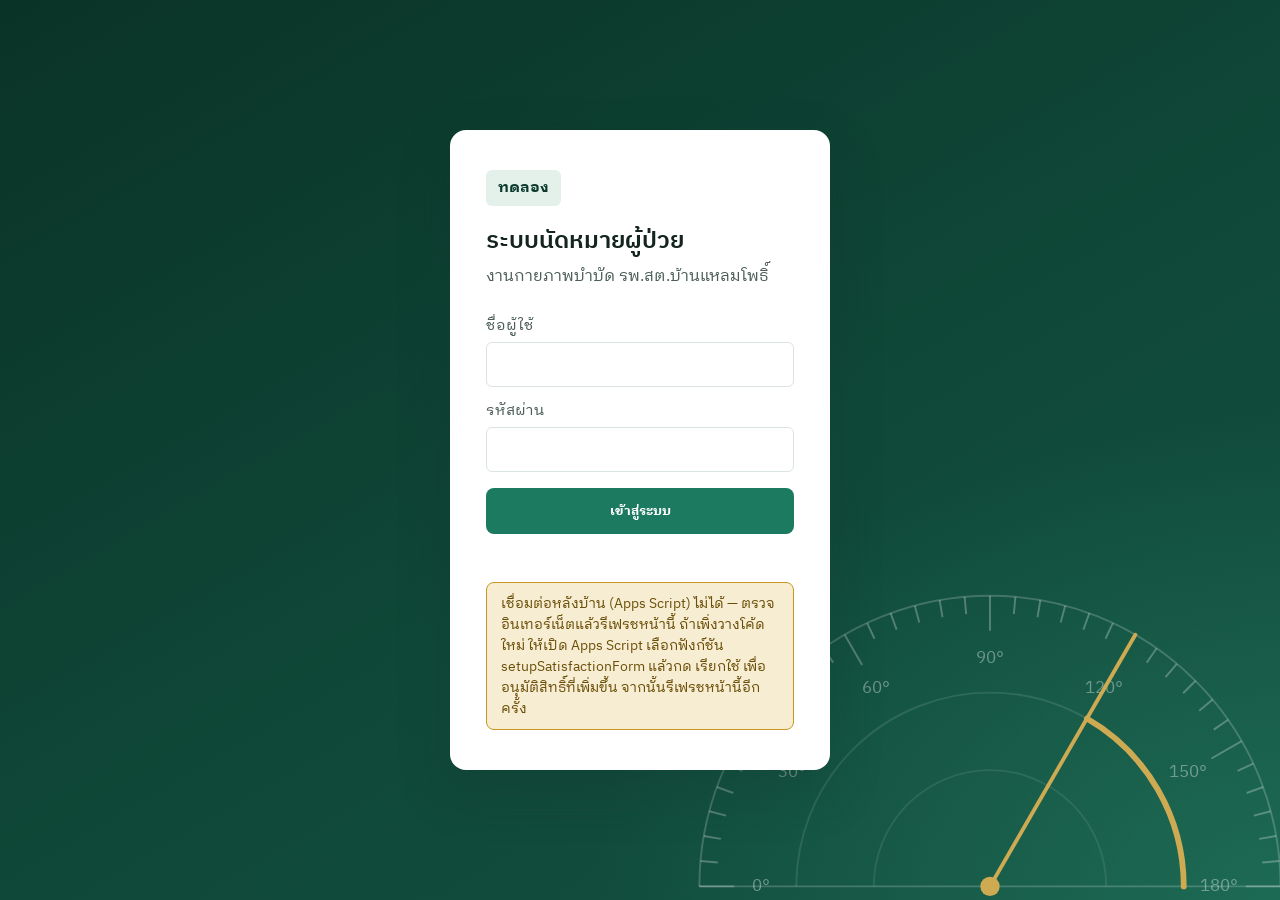
<file: index.html>
<!DOCTYPE html>
<html lang="th">
<head>
<meta charset="UTF-8" />
<meta name="viewport" content="width=device-width, initial-scale=1" />
<title>ทดสอบระบบนัดหมายผู้ป่วย รพ.สต.</title>
<link rel="preconnect" href="https://fonts.googleapis.com">
<link href="https://fonts.googleapis.com/css2?family=IBM+Plex+Sans+Thai:wght@400;500;600;700&family=IBM+Plex+Sans+Thai+Looped:wght@400;500;600;700&family=Noto+Sans+Thai:wght@400;600&display=swap" rel="stylesheet">
<link rel="stylesheet" href="style.css?v=20261014a" />
</head>
<body>
  <!-- ลายโกนิโอมิเตอร์ (เครื่องวัดมุมข้อ) ใช้เป็นพื้นหลังหัวเว็บและหน้าเข้าสู่ระบบ -->
  <svg width="0" height="0" style="position:absolute" aria-hidden="true"><symbol id="gonioArt" viewBox="-160 -160 320 172">
    <path d="M-150 0A150 150 0 0 1 150 0" fill="none" stroke="rgba(255,255,255,.22)" stroke-width="1"/>
    <path d="M-100 0A100 100 0 0 1 100 0" fill="none" stroke="rgba(255,255,255,.12)" stroke-width="1"/>
    <path d="M-60 0A60 60 0 0 1 60 0" fill="none" stroke="rgba(255,255,255,.10)" stroke-width="1"/>
    <path d="M-150.0 -0.0L-132.0 -0.0M-149.4 -13.1L-140.5 -12.3M-147.7 -26.0L-138.9 -24.5M-144.9 -38.8L-136.2 -36.5M-141.0 -51.3L-132.5 -48.2M-135.9 -63.4L-127.8 -59.6M-129.9 -75.0L-114.3 -66.0M-122.9 -86.0L-115.5 -80.9M-114.9 -96.4L-108.0 -90.6M-106.1 -106.1L-99.7 -99.7M-96.4 -114.9L-90.6 -108.0M-86.0 -122.9L-80.9 -115.5M-75.0 -129.9L-66.0 -114.3M-63.4 -135.9L-59.6 -127.8M-51.3 -141.0L-48.2 -132.5M-38.8 -144.9L-36.5 -136.2M-26.0 -147.7L-24.5 -138.9M-13.1 -149.4L-12.3 -140.5M0.0 -150.0L0.0 -132.0M13.1 -149.4L12.3 -140.5M26.0 -147.7L24.5 -138.9M38.8 -144.9L36.5 -136.2M51.3 -141.0L48.2 -132.5M63.4 -135.9L59.6 -127.8M75.0 -129.9L66.0 -114.3M86.0 -122.9L80.9 -115.5M96.4 -114.9L90.6 -108.0M106.1 -106.1L99.7 -99.7M114.9 -96.4L108.0 -90.6M122.9 -86.0L115.5 -80.9M129.9 -75.0L114.3 -66.0M135.9 -63.4L127.8 -59.6M141.0 -51.3L132.5 -48.2M144.9 -38.8L136.2 -36.5M147.7 -26.0L138.9 -24.5M149.4 -13.1L140.5 -12.3M150.0 0.0L132.0 0.0" stroke="rgba(255,255,255,.30)" stroke-width="1" fill="none"/>
    <text x="-118" y="0" fill="rgba(255,255,255,.42)" font-size="9" text-anchor="middle" dominant-baseline="central">0°</text><text x="-102.2" y="-59" fill="rgba(255,255,255,.42)" font-size="9" text-anchor="middle" dominant-baseline="central">30°</text><text x="-59" y="-102.2" fill="rgba(255,255,255,.42)" font-size="9" text-anchor="middle" dominant-baseline="central">60°</text><text x="0" y="-118" fill="rgba(255,255,255,.42)" font-size="9" text-anchor="middle" dominant-baseline="central">90°</text><text x="59" y="-102.2" fill="rgba(255,255,255,.42)" font-size="9" text-anchor="middle" dominant-baseline="central">120°</text><text x="102.2" y="-59" fill="rgba(255,255,255,.42)" font-size="9" text-anchor="middle" dominant-baseline="central">150°</text><text x="118" y="0" fill="rgba(255,255,255,.42)" font-size="9" text-anchor="middle" dominant-baseline="central">180°</text>
    <path d="M-150 0H150" stroke="rgba(255,255,255,.22)" stroke-width="1"/>
    <path d="M100 0A100 100 0 0 0 50 -86.6" fill="none" stroke="#E2B354" stroke-width="3" stroke-linecap="round"/>
    <path d="M0 0L75 -129.9" stroke="#E2B354" stroke-width="2" stroke-linecap="round"/>
    <circle cx="0" cy="0" r="5" fill="#E2B354"/>
  </symbol></svg>

  <!-- ---------- หน้าเข้าสู่ระบบ ---------- -->
  <section id="loginView" class="login-screen">
    <svg class="login-art" aria-hidden="true"><use href="#gonioArt"/></svg>
    <div class="login-card">
      <div class="login-mark">ทดลอง</div>
      <h1>ระบบนัดหมายผู้ป่วย</h1>
      <p class="login-sub">งานกายภาพบำบัด รพ.สต.บ้านแหลมโพธิ์</p>
      <form id="loginForm">
        <label>ชื่อผู้ใช้
          <input type="text" id="loginUsername" required autocomplete="username" />
        </label>
        <label>รหัสผ่าน
          <input type="password" id="loginPassword" required autocomplete="current-password" />
        </label>
        <button type="submit">เข้าสู่ระบบ</button>
        <p id="loginError" class="error-text"></p>
      </form>
      <div class="version-banner hidden"></div>
    </div>
  </section>

  <!-- ---------- แอปหลัก ---------- -->
  <div id="appView" class="app hidden">
    <aside class="sidebar">
      <div class="brand">
        <svg class="brand-mark" viewBox="0 0 34 34" width="34" height="34" aria-hidden="true"><circle cx="17" cy="17" r="16.5" fill="#145040" stroke="#2A7B63"/><path d="M7 23A10 10 0 0 1 27 23" fill="none" stroke="#fff" stroke-width="2" stroke-linecap="round"/><path d="M17 23L24 12" stroke="#E2B354" stroke-width="2.2" stroke-linecap="round"/><circle cx="17" cy="23" r="2.4" fill="#fff"/></svg>
        <div class="brand-text">กายภาพบำบัด<span>รพ.สต.บ้านแหลมโพธิ์</span></div>
      </div>
      <nav>
        <button class="navBtn active" data-view="calendar"><svg class="nav-ic" viewBox="0 0 18 18" fill="none" stroke="currentColor" stroke-width="1.6" aria-hidden="true"><rect x="2.5" y="3.5" width="13" height="12" rx="2"/><path d="M2.5 7.5h13M6 2v3M12 2v3"/></svg>ปฏิทิน<span class="nav-long">นัดหมาย</span></button>
        <button class="navBtn" data-view="patients"><svg class="nav-ic" viewBox="0 0 18 18" fill="none" stroke="currentColor" stroke-width="1.6" aria-hidden="true"><circle cx="8" cy="8" r="5"/><path d="M12 12l4 4"/></svg>ค้นหา<span class="nav-long">คนไข้</span></button>
        <button class="navBtn physio-only" data-view="records"><svg class="nav-ic" viewBox="0 0 18 18" fill="none" stroke="currentColor" stroke-width="1.6" aria-hidden="true"><path d="M4 2.5h7l3 3v10H4z"/><path d="M6.5 9h5M6.5 12h5"/></svg>เวชระเบียน</button>
        <button class="navBtn physio-only" data-view="dashboard"><svg class="nav-ic" viewBox="0 0 18 18" fill="none" stroke="currentColor" stroke-width="1.6" aria-hidden="true"><path d="M3 15V9M7.5 15V4M12 15v-4M16 15V7"/></svg>สถิติ</button>
        <button class="navBtn physio-only" data-view="settings"><svg class="nav-ic" viewBox="0 0 18 18" fill="none" stroke="currentColor" stroke-width="1.6" aria-hidden="true"><circle cx="9" cy="9" r="2.5"/><path d="M9 2v2.5M9 13.5V16M2 9h2.5M13.5 9H16M4 4l1.8 1.8M12.2 12.2L14 14M14 4l-1.8 1.8M5.8 12.2L4 14"/></svg>ตั้งค่า</button>
      </nav>
      <div class="who">
        <div class="who-name" id="whoName"></div>
        <div class="who-role" id="whoRole"></div>
        <button id="logoutBtn">ออกจากระบบ</button>
        <div class="version-tag" id="versionTag"></div>
      </div>
    </aside>

    <main class="content">
      <header class="mast" id="mast">
        <svg class="mast-art" aria-hidden="true"><use href="#gonioArt"/></svg>
        <div class="mast-row">
          <div>
            <h1>งานกายภาพบำบัด</h1>
            <div class="mast-org">โรงพยาบาลส่งเสริมสุขภาพตำบลบ้านแหลมโพธิ์<br>ตำบลบ้านกร่าง อำเภอเมืองพิษณุโลก จังหวัดพิษณุโลก</div>
          </div>
          <div class="mast-today"><b id="mastDate"></b><span id="mastToday"></span></div>
        </div>
      </header>
      <div class="version-banner hidden"></div>
      <div class="version-banner hidden" id="pwBanner">บัญชีนี้ยังใช้รหัสผ่านเริ่มต้นหรือรหัสผ่านสั้นกว่า 8 ตัวอักษร — ก่อนใช้กับข้อมูลคนไข้จริง ให้เปลี่ยนรหัสผ่านในชีต Users (คอลัมน์ password) แล้วเข้าสู่ระบบใหม่</div>
      <!-- ปฏิทิน -->
      <section id="calendarView" class="view">
        <header class="view-head">
          <div class="month-nav">
            <button id="prevMonth" aria-label="เดือนก่อนหน้า">‹</button>
            <h2 id="monthLabel"></h2>
            <button id="nextMonth" aria-label="เดือนถัดไป">›</button>
          </div>
          <!-- ค้นหาคนไข้แบบย่อ: ดูนัดครั้งหน้า แล้วค่อยกดไปหน้ารายละเอียด -->
          <div class="quick-search" id="quickSearch">
            <input type="search" id="quickSearchInput" placeholder="ค้นหาคนไข้ (ชื่อ / PTN)" autocomplete="off" aria-label="ค้นหาคนไข้" />
            <div id="quickSearchResults" class="patient-suggest hidden"></div>
            <div id="quickSearchCard" class="quick-card hidden"></div>
          </div>
          <div class="legend">
            <span class="legend-item"><i class="dot opd"></i>OPD</span>
            <span class="legend-item"><i class="dot community"></i>ลงชุมชน</span>
            <span class="legend-item"><i class="dot busy"></i>ไม่ว่าง</span>
            <span class="legend-item"><i class="dot special"></i>เปิดพิเศษ</span>
            <span class="legend-item"><i class="dot full"></i>เต็ม</span>
            <span class="legend-item"><i class="dot closed"></i>ปิดทำการ</span>
          </div>
        </header>
        <!-- นัดวันนี้: กด "มาแล้ว" ได้จากหน้านี้เลย -->
        <div id="todayPanel" class="today-panel hidden">
          <div class="today-head">
            <h3 id="todayTitle">นัดวันนี้</h3>
            <span id="todayCount" class="today-count"></span>
            <button type="button" id="todayRefreshBtn" class="link-btn">รีเฟรช</button>
          </div>
          <ul id="todayList" class="today-list"></ul>
        </div>

        <div class="weekday-row">
          <span data-full="จันทร์" data-short="จ"></span><span data-full="อังคาร" data-short="อ"></span><span data-full="พุธ" data-short="พ"></span><span data-full="พฤหัสบดี" data-short="พฤ"></span><span data-full="ศุกร์" data-short="ศ"></span>
        </div>
        <div id="calendarGrid" class="calendar-grid"></div>
      </section>

      <!-- ค้นหาคนไข้: ข้อมูลและนัดทั้งหมดของคนไข้ 1 คน -->
      <section id="patientsView" class="view hidden">
        <header class="view-head">
          <h2>ค้นหาคนไข้</h2>
        </header>
        <div class="patient-search">
          <input type="search" id="patientSearchInput" placeholder="พิมพ์ชื่อ นามสกุล หรือ PTN (อย่างน้อย 2 ตัวอักษร)" autocomplete="off" />
          <div id="patientSearchResults" class="patient-suggest hidden"></div>
          <p id="patientSearchHint" class="panel-hint" style="margin:8px 0 0;"></p>
        </div>
        <div id="patientProfile"></div>
      </section>

      <!-- เมนูเวชระเบียน (เฉพาะนักกายภาพ): ค้นหาคนไข้เพื่อเปิดเวชระเบียน + รายการที่บันทึกล่าสุด -->
      <section id="recordsView" class="view hidden">
        <header class="view-head">
          <h2>เวชระเบียน</h2>
        </header>
        <div class="patient-search">
          <input type="search" id="recordSearchInput" placeholder="พิมพ์ชื่อ นามสกุล หรือ PTN เพื่อเปิดเวชระเบียนของคนไข้" autocomplete="off" />
          <div id="recordSearchResults" class="patient-suggest hidden"></div>
          <p id="recordSearchHint" class="panel-hint" style="margin:8px 0 0;"></p>
        </div>
        <div id="recordsRecent"></div>
      </section>

      <!-- เวชระเบียน: แบบประเมินครั้งแรก (เฉพาะนักกายภาพ — เนื้อหาสร้างโดย record.js) -->
      <section id="recordView" class="view hidden">
        <div id="recordBody"></div>
      </section>

      <!-- สถิติ (เฉพาะนักกายภาพ) -->
      <section id="dashboardView" class="view hidden">
        <header class="view-head">
          <h2>สถิติการให้บริการ</h2>
          <button id="refreshDashboardBtn" class="secondary">รีเฟรช</button>
        </header>

        <div class="dash-filter">
          <div class="dash-presets">
            <button type="button" class="secondary" data-preset="thisMonth">เดือนนี้</button>
            <button type="button" class="secondary" data-preset="lastMonth">เดือนที่แล้ว</button>
            <button type="button" class="secondary" data-preset="quarter">ไตรมาสนี้</button>
            <button type="button" class="secondary" data-preset="fiscal">ปีงบประมาณนี้</button>
            <button type="button" class="secondary" data-preset="year">ปีนี้</button>
          </div>
          <div class="dash-range">
            <select id="dashKind" aria-label="เลือกช่วงเวลาแบบ">
              <option value="custom">กำหนดวันเอง</option>
              <option value="month">รายเดือน</option>
              <option value="quarter">รายไตรมาส</option>
              <option value="fiscal">ปีงบประมาณ</option>
            </select>
            <span class="dash-kind" data-kind="custom"><input type="date" id="dashFrom" aria-label="ตั้งแต่วันที่" /><span>ถึง</span><input type="date" id="dashTo" aria-label="ถึงวันที่" /></span>
            <span class="dash-kind hidden" data-kind="month"><select id="dashMonth" aria-label="เดือน"></select><select id="dashYear" aria-label="ปี พ.ศ."></select></span>
            <span class="dash-kind hidden" data-kind="quarter fiscal"><select id="dashFy" aria-label="ปีงบประมาณ"></select></span>
            <span class="dash-kind hidden" data-kind="quarter"><select id="dashQuarter" aria-label="ไตรมาส">
              <option value="1">ไตรมาส 1 (ต.ค. ถึง ธ.ค.)</option><option value="2">ไตรมาส 2 (ม.ค. ถึง มี.ค.)</option>
              <option value="3">ไตรมาส 3 (เม.ย. ถึง มิ.ย.)</option><option value="4">ไตรมาส 4 (ก.ค. ถึง ก.ย.)</option></select></span>
            <button type="button" id="dashApplyBtn" class="primary">ดูสถิติ</button>
            <label class="dash-compare" for="dashCompare">เทียบย้อนหลัง
              <select id="dashCompare"><option value="0">ไม่เทียบ</option><option value="1">1 ปี</option><option value="2">2 ปี</option><option value="3">3 ปี</option></select></label>
          </div>
        </div>
        <p id="dashNote" class="panel-hint"></p>
        <div class="dtabs-scroll hidden" id="dashTabs"><div class="dtabs" role="tablist" aria-label="มุมมองสถิติ">
          <button type="button" class="dtab" role="tab" id="dtab-over" data-tab="over" aria-selected="true"><svg class="nav-ic" viewBox="0 0 18 18" fill="none" stroke="currentColor" stroke-width="1.6" aria-hidden="true"><path d="M3 15V9M7.5 15V4M12 15v-4M16 15V7"/></svg>ภาพรวมบริการ</button>
          <button type="button" class="dtab" role="tab" id="dtab-map" data-tab="map" aria-selected="false" tabindex="-1"><svg class="nav-ic" viewBox="0 0 18 18" fill="none" stroke="currentColor" stroke-width="1.6" aria-hidden="true"><path d="M2.5 4.5l4.5-2 4 2 4.5-2v11l-4.5 2-4-2-4.5 2z"/><path d="M7 2.5v11M11 4.5v11"/></svg>แผนที่ตำบล</button>
          <button type="button" class="dtab" role="tab" id="dtab-out" data-tab="out" aria-selected="false" tabindex="-1"><svg class="nav-ic" viewBox="0 0 18 18" fill="none" stroke="currentColor" stroke-width="1.6" aria-hidden="true"><path d="M2 13l4-5 3 3 3-6 4 4"/></svg>ผลลัพธ์การรักษา</button>
          <button type="button" class="dtab" role="tab" id="dtab-sat" data-tab="sat" aria-selected="false" tabindex="-1"><svg class="nav-ic" viewBox="0 0 18 18" fill="none" stroke="currentColor" stroke-width="1.6" aria-hidden="true"><circle cx="9" cy="9" r="6.5"/><path d="M6 10.5c.8 1.2 1.8 1.8 3 1.8s2.2-.6 3-1.8M6.5 7h.01M11.5 7h.01"/></svg>ความพึงพอใจ</button>
        </div></div>
        <div id="dashBody"></div>
      </section>

      <!-- ตั้งค่า (เฉพาะนักกายภาพ) -->
      <section id="settingsView" class="view hidden">
        <header class="view-head">
          <h2>ตั้งค่าเวลาให้บริการ</h2>
          <button id="refreshSettingsBtn" class="secondary">รีเฟรช</button>
        </header>

        <div class="panel">
          <h3>ช่วงเวลานัดรายวัน</h3>
          <p class="panel-hint">กำหนดช่วงเวลาที่รับนัดเองได้อิสระต่อวัน ไม่จำเป็นต้องเท่ากันทุกช่วง (เช่น 09:00-10:00, 10:01-11:00, พักเที่ยง, 13:30-14:30)</p>
          <div id="scheduleForm" class="schedule-form"></div>
          <button id="saveScheduleBtn" class="primary">บันทึกช่วงเวลานัด</button>
        </div>

        <div class="panel">
          <h3>วันปิดเฉพาะกิจ / วันหยุดนักขัตฤกษ์</h3>
          <form id="closedDateForm" class="inline-form">
            <input type="date" id="closedDateInput" required />
            <input type="text" id="closedReasonInput" placeholder="เหตุผล เช่น วันหยุดสงกรานต์" />
            <button type="submit">เพิ่มวันปิด</button>
          </form>
          <ul id="closedDateList" class="tag-list"></ul>
        </div>

        <div class="panel">
          <h3>ประเภทคลินิกประจำวัน</h3>
          <p class="panel-hint">ตั้งชื่อ+สีคลินิก เพื่อนำไปกำหนดบนวันในปฏิทิน (เช่น คลินิกข้อเข่า, คลินิกป้องกันล้ม)</p>
          <form id="clinicTypeForm" class="inline-form">
            <input type="text" id="clinicTypeName" placeholder="ชื่อคลินิก" required />
            <input type="color" id="clinicTypeColor" value="#2B6E63" title="เลือกสี" />
            <input type="hidden" id="clinicTypeEditId" />
            <button type="submit">เพิ่มคลินิก</button>
            <button type="button" id="clinicTypeCancelEdit" class="secondary hidden">ยกเลิก</button>
          </form>
          <ul id="clinicTypeList" class="tag-list"></ul>
        </div>

        <div class="panel">
          <h3>กำหนดคลินิกอัตโนมัติ (ตามวัน)</h3>
          <p class="panel-hint">เช่น "คลินิกป้องกันล้ม ทุกวันอังคารที่ 4 ของเดือน" — ตั้งครั้งเดียว ระบบจะขึ้นให้เองทุกเดือน</p>
          <form id="clinicRuleForm" class="rule-form">
            <select id="ruleClinicSelect" required></select>
            <select id="ruleWeekday" required>
              <option value="1">ทุกวันจันทร์</option>
              <option value="2">ทุกวันอังคาร</option>
              <option value="3">ทุกวันพุธ</option>
              <option value="4">ทุกวันพฤหัสบดี</option>
              <option value="5">ทุกวันศุกร์</option>
              <option value="6">ทุกวันเสาร์</option>
              <option value="0">ทุกวันอาทิตย์</option>
            </select>
            <select id="ruleNth" required>
              <option value="every">ทุกสัปดาห์</option>
              <option value="1">สัปดาห์ที่ 1 ของเดือน</option>
              <option value="2">สัปดาห์ที่ 2 ของเดือน</option>
              <option value="3">สัปดาห์ที่ 3 ของเดือน</option>
              <option value="4">สัปดาห์ที่ 4 ของเดือน</option>
              <option value="last">สัปดาห์สุดท้ายของเดือน</option>
            </select>
            <input type="text" id="ruleNote" placeholder="note (ไม่บังคับ)" />
            <input type="hidden" id="ruleEditId" />
            <button type="submit">เพิ่มกฎ</button>
            <button type="button" id="ruleCancelEdit" class="secondary hidden">ยกเลิก</button>
          </form>
          <ul id="clinicRuleList" class="tag-list"></ul>
        </div>

        <div class="panel">
          <h3>ปิด/ไม่ว่างอัตโนมัติ (ตามวัน)</h3>
          <p class="panel-hint">เช่น "ทำเอกสาร ทุกวันศุกร์สัปดาห์สุดท้ายของเดือน" หรือ "ปิดทั้งวัน ทุกวันที่ 1 ของเดือน" — ตั้งครั้งเดียว ระบบคำนวณให้เองทุกเดือน ถ้าไม่ระบุช่วงเวลาจะปิดทั้งวัน ถ้าระบุจะบล็อกเฉพาะช่วงนั้น</p>
          <form id="busyRuleForm" class="rule-form">
            <select id="busyRulePatternType">
              <option value="weekday">ตามวันในสัปดาห์</option>
              <option value="dom">ตามวันที่ในเดือน</option>
            </select>

            <span id="busyRuleWeekdayFields">
              <select id="busyRuleWeekday">
                <option value="1">วันจันทร์</option>
                <option value="2">วันอังคาร</option>
                <option value="3">วันพุธ</option>
                <option value="4">วันพฤหัสบดี</option>
                <option value="5">วันศุกร์</option>
                <option value="6">วันเสาร์</option>
                <option value="0">วันอาทิตย์</option>
              </select>
              <select id="busyRuleNth">
                <option value="every">ทุกสัปดาห์</option>
                <option value="1">สัปดาห์ที่ 1 ของเดือน</option>
                <option value="2">สัปดาห์ที่ 2 ของเดือน</option>
                <option value="3">สัปดาห์ที่ 3 ของเดือน</option>
                <option value="4">สัปดาห์ที่ 4 ของเดือน</option>
                <option value="last">สัปดาห์สุดท้ายของเดือน</option>
              </select>
            </span>

            <span id="busyRuleDomFields" class="hidden">
              <select id="busyRuleDayOfMonth">
                <option value="last">วันสุดท้ายของเดือน</option>
              </select>
            </span>

            <label style="flex-direction:row;align-items:center;gap:6px;margin:0;">
              <input type="checkbox" id="busyRulePartial" /> เฉพาะบางช่วงเวลา
            </label>
            <span id="busyRuleTimeFields" class="hidden">
              <input type="time" id="busyRuleStart" />
              <input type="time" id="busyRuleEnd" />
              <select id="busyRuleType">
                <option value="ประชุม">ประชุม</option>
                <option value="ทำเอกสาร">ทำเอกสาร</option>
                <option value="อบรม">อบรม</option>
                <option value="ลา">ลา</option>
              </select>
            </span>

            <input type="text" id="busyRuleNote" placeholder="note (ไม่บังคับ)" />
            <button type="submit">เพิ่มกฎ</button>
          </form>
          <ul id="busyRuleList" class="tag-list"></ul>
        </div>

        <div class="panel">
          <h3>รายการรหัส ICD-10</h3>
          <p class="panel-hint">รหัส <strong>Z501</strong> เป็นรหัสอัตโนมัติหลัก ใส่ให้ทุกนัดเสมอ ลบไม่ได้ — เพิ่มรหัสอื่นไว้เลือกเพิ่มตอนทำนัดได้ที่นี่</p>
          <form id="icd10Form" class="inline-form">
            <input type="text" id="icd10Code" placeholder="รหัส เช่น M5450" required style="max-width:120px;" />
            <input type="text" id="icd10Label" placeholder="คำอธิบาย เช่น ปวดหลังส่วนล่าง" required />
            <button type="submit">เพิ่มรหัส</button>
          </form>
          <ul id="icd10List" class="tag-list"></ul>
        </div>

        <div class="panel">
          <h3>รายการรหัส ICD-9</h3>
          <p class="panel-hint">รหัส <strong>9339</strong> (ประเมินทางกายภาพบำบัด) เป็นรหัสอัตโนมัติหลัก ใส่ให้ทุกนัดเสมอ ลบไม่ได้ — เพิ่มรหัสหัตถการอื่นไว้เลือกเพิ่มตอนทำนัดได้ที่นี่ (เลือกได้สูงสุด 6 รหัสต่อนัด)</p>
          <form id="icd9Form" class="inline-form">
            <input type="text" id="icd9Code" placeholder="รหัส เช่น 9310" required style="max-width:120px;" />
            <input type="text" id="icd9Label" placeholder="คำอธิบาย เช่น การออกกำลังกายบำบัด" required />
            <button type="submit">เพิ่มรหัส</button>
          </form>
          <ul id="icd9List" class="tag-list"></ul>
        </div>
      </section>
    </main>
  </div>

  <!-- ---------- แผงรายละเอียดวัน (slide-over) ---------- -->
  <div id="dayPanelBackdrop" class="backdrop hidden"></div>
  <aside id="dayPanel" class="day-panel hidden">
    <header>
      <h3 id="dayPanelTitle"></h3>
      <button id="closeDayPanel" aria-label="ปิด">×</button>
    </header>
    <div id="dayPanelClosedNote" class="closed-note hidden"></div>

    <div id="dayPanelBody">
      <div class="section-label">คลินิกวันนี้</div>
      <div id="clinicDisplay" class="clinic-display"></div>
      <div id="clinicEditor" class="clinic-editor physio-only hidden">
        <select id="clinicSelect">
          <option value="">-- ใช้ค่าอัตโนมัติ (ถ้ามีกฎ) --</option>
          <option value="__NONE__">ไม่มีคลินิก (เฉพาะวันนี้)</option>
        </select>
        <input type="text" id="clinicNoteInput" placeholder="note เช่น pain-knee, pain-back-office syndrome" />
        <button id="saveClinicBtn" class="secondary">บันทึกคลินิกวันนี้</button>
      </div>

      <div id="dayToggleActions" class="day-toggle-actions physio-only"></div>

      <div class="section-label">ช่วงเวลา</div>
      <div id="slotList" class="slot-list"></div>
      <ul id="extraSlotList" class="tag-list physio-only" style="margin-top:8px;"></ul>
      <button id="addExtraSlotBtn" class="secondary physio-only" style="width:100%;margin-top:8px;">+ เพิ่มเวลาพิเศษวันนี้</button>

      <div id="busySection" class="hidden">
        <div class="section-label">ช่วงไม่ว่างวันนี้</div>
        <ul id="busyList" class="tag-list"></ul>
      </div>

      <div class="section-label">นัดหมายวันนี้</div>
      <ul id="apptList" class="appt-list"></ul>

      <button id="physioBusyBtn" class="secondary physio-only">ตั้งช่วงไม่ว่าง</button>
    </div>
  </aside>

  <!-- ---------- โมดัลเพิ่มนัดหมาย ---------- -->
  <div id="apptModalBackdrop" class="backdrop hidden"></div>
  <div id="apptModal" class="modal hidden">
    <h3>เพิ่มนัดหมาย</h3>
    <form id="apptForm">
      <input type="hidden" id="apptDate" />
      <label>ประเภทนัด
        <select id="apptType">
          <option value="OPD">OPD</option>
          <option value="ลงชุมชน">ลงชุมชน</option>
        </select>
      </label>
      <label>เวลาเริ่ม
        <select id="apptStart"></select>
      </label>
      <input type="hidden" id="apptPtn" />
      <div id="apptPatientStatus" class="patient-status hidden"></div>
      <div id="apptPatientSummary" class="patient-summary hidden"></div>
      <label>ชื่อ
        <input type="text" id="apptFirstName" required autocomplete="off" placeholder="พิมพ์ชื่อหรือ PTN เพื่อค้นหาคนไข้เดิม" />
      </label>
      <div id="apptPatientSuggest" class="patient-suggest hidden"></div>
      <label>นามสกุล
        <input type="text" id="apptLastName" required autocomplete="off" />
      </label>
      <label>หมู่
        <input type="text" id="apptMoo" placeholder="เช่น 4" required />
      </label>
      <label>เบอร์โทร <span style="font-weight:400;">(ไม่บังคับ)</span>
        <input type="tel" id="apptPhone" />
      </label>
      <label>เลขบัตรประชาชน <span style="font-weight:400;">(ไม่บังคับ)</span>
        <input type="text" id="apptNationalId" maxlength="13" inputmode="numeric" placeholder="13 หลัก" />
      </label>
      <label>หมายเหตุ
        <input type="text" id="apptNote" />
      </label>
      <div class="section-label" style="margin-top:14px;">รหัส ICD-10</div>
      <div id="apptPrevIcd10" class="prev-icd hidden"></div>
      <div class="icd-slots" id="apptIcd10Slots"></div>
      <div class="section-label">รหัส ICD-9</div>
      <div id="apptPrevIcd9" class="prev-icd hidden"></div>
      <div class="icd-slots" id="apptIcd9Slots"></div>
      <p id="apptError" class="error-text"></p>
      <div class="modal-actions">
        <button type="button" class="secondary" id="apptCancelBtn">ยกเลิก</button>
        <button type="submit" class="primary">บันทึกนัด</button>
      </div>
    </form>
  </div>

  <!-- ---------- โมดัลเลือกการดำเนินการช่วงเวลาที่ว่าง (จองนัด / ปิดช่วงนี้) ---------- -->
  <div id="slotActionModalBackdrop" class="backdrop hidden"></div>
  <div id="slotActionModal" class="modal hidden">
    <h3>ช่วงเวลา <span id="slotActionTimeLabel"></span></h3>
    <div class="modal-actions" style="flex-direction:column;gap:8px;">
      <button type="button" class="primary" id="slotActionBookBtn" style="width:100%;">จองนัดช่วงนี้</button>
      <button type="button" class="secondary" id="slotActionCloseBtn" style="width:100%;">ปิดช่วงนี้ (ไม่ว่าง)</button>
      <button type="button" class="secondary" id="slotActionCancelBtn" style="width:100%;">ยกเลิก</button>
    </div>
  </div>

  <!-- ---------- โมดัลตั้งช่วงไม่ว่าง (นักกายภาพ) ---------- -->
  <div id="busyModalBackdrop" class="backdrop hidden"></div>
  <div id="busyModal" class="modal hidden">
    <h3 id="busyModalTitle">ตั้งช่วงไม่ว่าง</h3>
    <form id="busyForm">
      <input type="hidden" id="busyDate" />
      <input type="hidden" id="busyId" />
      <label>ประเภท
        <select id="busyType">
          <option value="ประชุม">ประชุม</option>
          <option value="ทำเอกสาร">ทำเอกสาร</option>
          <option value="อบรม">อบรม</option>
          <option value="ลา">ลา</option>
        </select>
      </label>
      <label>เวลาเริ่ม
        <input type="time" id="busyStart" required />
      </label>
      <label>เวลาสิ้นสุด
        <input type="time" id="busyEnd" required />
      </label>
      <label>หมายเหตุ
        <input type="text" id="busyNote" />
      </label>
      <p id="busyError" class="error-text"></p>
      <div class="modal-actions">
        <button type="button" class="secondary" id="busyCancelBtn">ยกเลิก</button>
        <button type="submit" class="primary">บันทึก</button>
      </div>
    </form>
  </div>

  <!-- ---------------- โมดัลเพิ่มเวลาพิเศษ (เสริมเข้าไปจากตารางเดิม เฉพาะวันเดียว) ---------------- -->
  <div id="extraSlotModalBackdrop" class="backdrop hidden"></div>
  <div id="extraSlotModal" class="modal hidden">
    <h3>เพิ่มเวลาพิเศษวันนี้</h3>
    <p class="panel-hint">เพิ่มช่วงเวลาเสริมเฉพาะวันนี้วันเดียว โดยไม่กระทบตารางเวลาปกติ หรือวันอื่นๆ</p>
    <form id="extraSlotForm">
      <input type="hidden" id="extraSlotDate" />
      <label>เวลาเริ่ม
        <input type="time" id="extraSlotStart" required />
      </label>
      <label>เวลาสิ้นสุด
        <input type="time" id="extraSlotEnd" required />
      </label>
      <label>หมายเหตุ
        <input type="text" id="extraSlotNote" placeholder="ไม่บังคับ" />
      </label>
      <p id="extraSlotError" class="error-text"></p>
      <div class="modal-actions">
        <button type="button" class="secondary" id="extraSlotCancelBtn">ยกเลิก</button>
        <button type="submit" class="primary">เพิ่มเวลาพิเศษ</button>
      </div>
    </form>
  </div>

  <!-- ---------------- โมดัลเปิดรับพิเศษ (วันที่ปกติปิด) ---------------- -->
  <div id="specialModalBackdrop" class="backdrop hidden"></div>
  <div id="specialModal" class="modal hidden">
    <h3>เปิดรับพิเศษวันนี้</h3>
    <p class="panel-hint">ใช้สำหรับวันที่ปกติปิด (เช่น อังคารทุกสัปดาห์) แต่ต้องการเปิดนัดเฉพาะวันนี้ — กำหนดช่วงเวลาเองได้อิสระ</p>
    <form id="specialForm">
      <input type="hidden" id="specialDate" />
      <div class="section-label" style="margin-top:0;">ช่วงเวลา</div>
      <div id="specialSlotList" class="slot-editor-list"></div>
      <button type="button" id="specialAddSlotBtn" class="secondary" style="margin-bottom:14px;">+ เพิ่มช่วงเวลา</button>
      <label>หมายเหตุ
        <input type="text" id="specialNote" placeholder="เช่น เปิดนัดพิเศษ" />
      </label>
      <p id="specialError" class="error-text"></p>
      <div class="modal-actions">
        <button type="button" class="secondary" id="specialCancelBtn">ยกเลิก</button>
        <button type="submit" class="primary">เปิดรับพิเศษ</button>
      </div>
    </form>
  </div>

  <div id="toast" class="toast hidden"></div>

  <!-- ---------------- โมดัลดูรายละเอียดนัดหมาย ---------------- -->
  <div id="apptDetailModalBackdrop" class="backdrop hidden"></div>
  <div id="apptDetailModal" class="modal hidden">
    <h3>รายละเอียดนัดหมาย</h3>
    <div id="apptDetailBody" class="detail-body"></div>
    <button type="button" class="record-btn physio-only" id="apptDetailRecordBtn">เวชระเบียนของคนไข้คนนี้ ›</button>

    <div class="section-label" style="margin-top:0;">แก้ไขข้อมูลนัด</div>
    <label>ประเภทนัด
      <select id="detailType">
        <option value="OPD">OPD</option>
        <option value="ลงชุมชน">ลงชุมชน</option>
      </select>
    </label>
    <label>เวลา
      <select id="detailTime"></select>
    </label>
    <label>ชื่อ
      <input type="text" id="detailFirstName" />
    </label>
    <label>นามสกุล
      <input type="text" id="detailLastName" />
    </label>
    <label>หมู่
      <input type="text" id="detailMoo" />
    </label>
    <label>เบอร์โทร
      <input type="tel" id="detailPhone" />
    </label>
    <label>หมายเหตุ
      <input type="text" id="detailNote" />
    </label>
    <label>เลขบัตรประชาชน
      <input type="text" id="detailNationalId" maxlength="13" inputmode="numeric" placeholder="13 หลัก (ไม่บังคับ)" />
    </label>

    <div class="physio-only">
      <div class="section-label">แก้ไขรหัส ICD-10</div>
      <div class="icd-slots" id="detailIcd10Slots"></div>
      <div class="section-label">แก้ไขรหัส ICD-9</div>
      <div class="icd-slots" id="detailIcd9Slots"></div>
    </div>

    <p id="detailSaveError" class="error-text"></p>
    <button type="button" class="secondary" id="detailSaveAllBtn" style="width:100%;margin-bottom:14px;">บันทึกการแก้ไข</button>

    <div class="modal-actions">
      <button type="button" class="primary physio-only" id="apptDetailAttendBtn">บันทึกว่ามาทำกายภาพแล้ว ✓</button>
      <button type="button" class="secondary" id="apptDetailCloseBtn">ปิด</button>
      <button type="button" class="secondary" id="apptDetailCancelBtn" style="color:#B3452F;">ยกเลิกนัดนี้</button>
    </div>
  </div>

  <script src="app.js?v=20261014a"></script>
  <script src="record.js?v=20261014a"></script>
  <script src="dashboard.js?v=20261014a"></script>
</body>
</html>
</file>
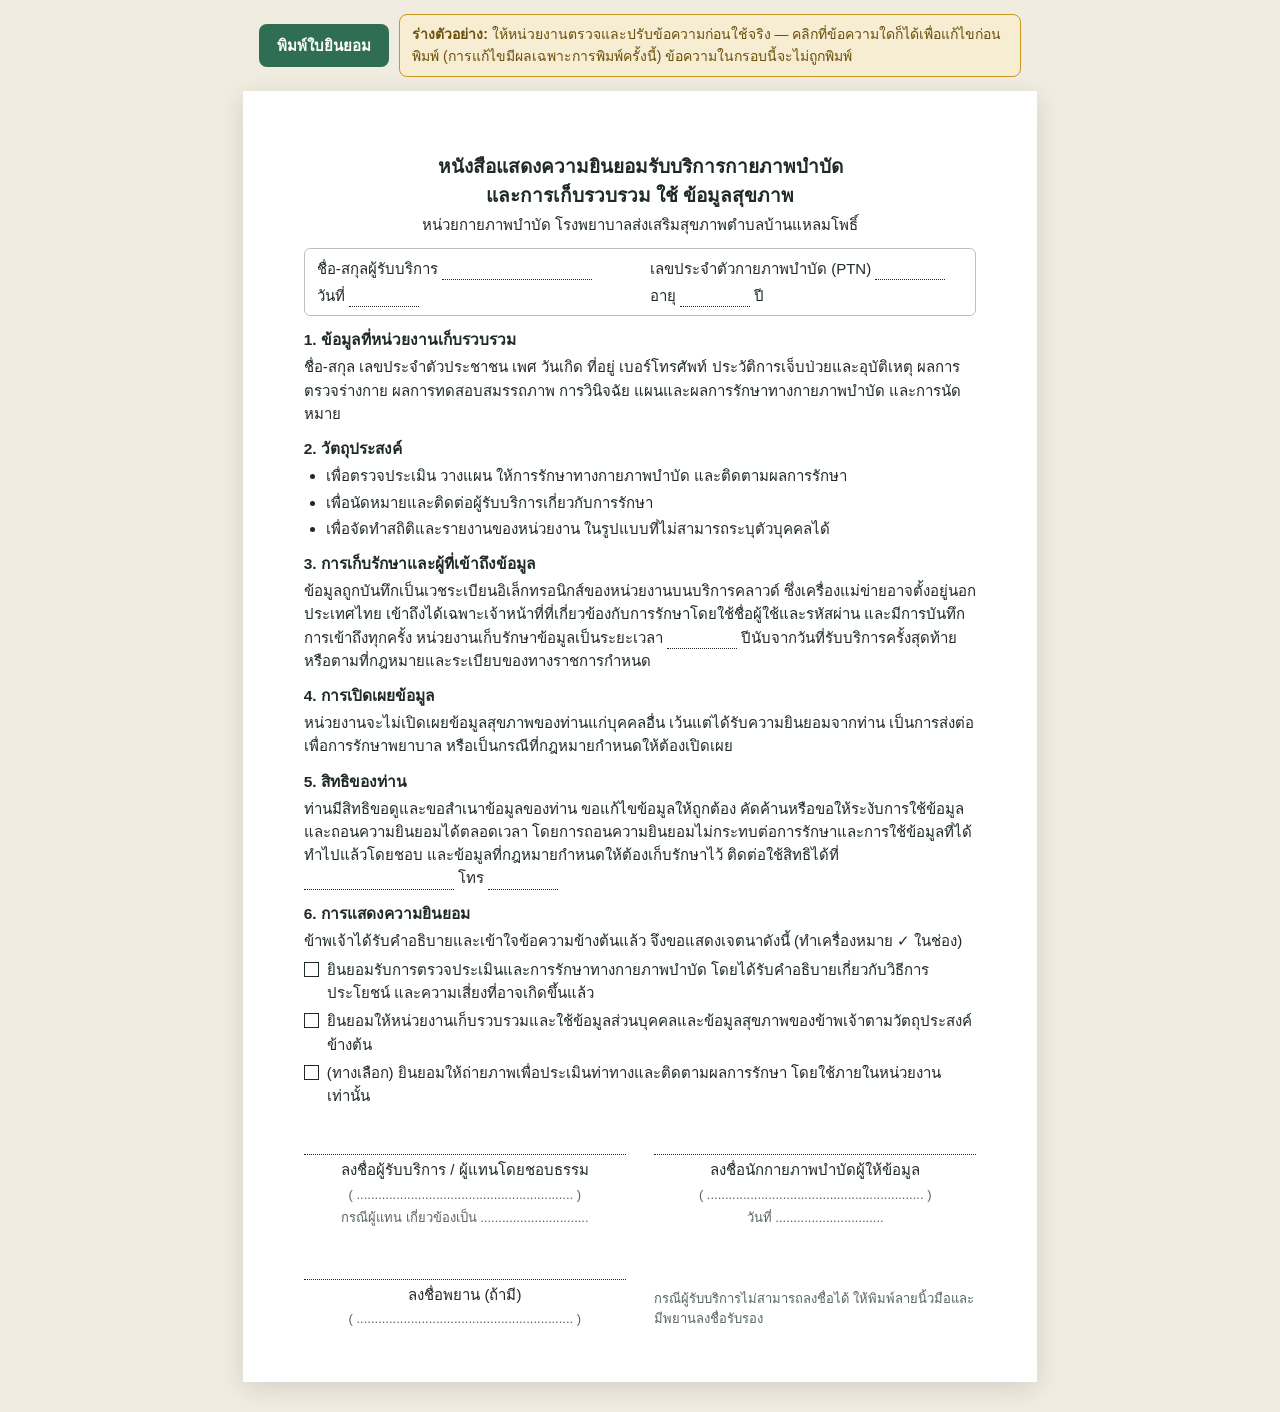
<file: consent.html>
<!DOCTYPE html>
<html lang="th">
<head>
<meta charset="UTF-8" />
<meta name="viewport" content="width=device-width, initial-scale=1" />
<meta name="robots" content="noindex" />
<title>ใบยินยอมรับบริการกายภาพบำบัด</title>
<style>
  /* ใบยินยอม 1 หน้า A4 — เปิดจากปุ่ม "พิมพ์ใบยินยอม" ในเวชระเบียน ชื่อ/PTN/วันที่ถูกเติมจากลิงก์ (ไม่ส่งไปที่ใด) */
  :root { --ink: #1f2a25; --soft: #56645d; --line: #b9c2bc; --accent: #2F6E52; }
  * { box-sizing: border-box; }
  html, body { margin: 0; background: #F1ECE0; color: var(--ink); font-family: 'Sarabun', 'Noto Sans Thai', 'Leelawadee UI', Tahoma, sans-serif; font-size: 15px; line-height: 1.55; }
  .bar { max-width: 210mm; margin: 0 auto; padding: 14px 16px 0; display: flex; flex-wrap: wrap; gap: 10px; align-items: center; }
  .bar button { font: inherit; font-weight: 700; padding: 10px 18px; border-radius: 8px; border: 0; background: var(--accent); color: #fff; cursor: pointer; }
  .note { flex: 1 1 320px; background: #F7EDD3; border: 1px solid #C9971F; color: #6B4F08; border-radius: 8px; padding: 9px 12px; font-size: 14px; }
  .page { max-width: 210mm; margin: 14px auto 30px; background: #fff; padding: 16mm 16mm 14mm; box-shadow: 0 6px 24px rgba(0,0,0,.12); }
  h1 { font-size: 19px; text-align: center; margin: 0 0 2px; }
  .org { text-align: center; font-size: 15px; margin: 0 0 12px; }
  h2 { font-size: 15.5px; margin: 12px 0 3px; }
  p, li { margin: 0 0 3px; }
  ol, ul { margin: 0 0 4px; padding-left: 22px; }
  .who { display: grid; grid-template-columns: 1fr 1fr; gap: 4px 20px; border: 1px solid var(--line); border-radius: 6px; padding: 8px 12px; margin-bottom: 8px; }
  .fill { display: inline-block; min-width: 150px; border-bottom: 1px dotted var(--ink); padding: 0 4px; min-height: 1.3em; vertical-align: bottom; }
  .fill.short { min-width: 70px; }
  .choices { list-style: none; padding-left: 0; margin-top: 6px; }
  .choices li { display: flex; gap: 8px; align-items: flex-start; margin-bottom: 5px; }
  .box { flex: 0 0 15px; width: 15px; height: 15px; border: 1.4px solid var(--ink); margin-top: 4px; }
  .sign { display: grid; grid-template-columns: 1fr 1fr; gap: 26px 28px; margin-top: 22px; }
  .sign div { text-align: center; }
  .sign .line { border-bottom: 1px dotted var(--ink); height: 26px; margin-bottom: 3px; }
  .small { font-size: 13px; color: var(--soft); }
  [contenteditable] { outline: none; }
  [contenteditable]:hover, [contenteditable]:focus { background: #EEF5F0; }
  @media (max-width: 640px) { .page { padding: 18px 16px; } .who, .sign { grid-template-columns: 1fr; } }
  @media print {
    html, body { background: #fff; font-size: 13.5px; }
    .bar { display: none; }
    .page { box-shadow: none; margin: 0; padding: 0; max-width: none; }
    [contenteditable] { background: none !important; }
    @page { size: A4; margin: 14mm 15mm; }
  }
</style>
</head>
<body>
  <div class="bar">
    <button type="button" onclick="window.print()">พิมพ์ใบยินยอม</button>
    <div class="note"><b>ร่างตัวอย่าง:</b> ให้หน่วยงานตรวจและปรับข้อความก่อนใช้จริง — คลิกที่ข้อความใดก็ได้เพื่อแก้ไขก่อนพิมพ์ (การแก้ไขมีผลเฉพาะการพิมพ์ครั้งนี้) ข้อความในกรอบนี้จะไม่ถูกพิมพ์</div>
  </div>

  <main class="page" contenteditable="true" spellcheck="false">
    <h1>หนังสือแสดงความยินยอมรับบริการกายภาพบำบัด<br>และการเก็บรวบรวม ใช้ ข้อมูลสุขภาพ</h1>
    <p class="org">หน่วยกายภาพบำบัด โรงพยาบาลส่งเสริมสุขภาพตำบลบ้านแหลมโพธิ์</p>

    <div class="who">
      <div>ชื่อ-สกุลผู้รับบริการ <span class="fill" id="fName"></span></div>
      <div>เลขประจำตัวกายภาพบำบัด (PTN) <span class="fill short" id="fPtn"></span></div>
      <div>วันที่ <span class="fill short" id="fDate"></span></div>
      <div>อายุ <span class="fill short"></span> ปี</div>
    </div>

    <h2>1. ข้อมูลที่หน่วยงานเก็บรวบรวม</h2>
    <p>ชื่อ-สกุล เลขประจำตัวประชาชน เพศ วันเกิด ที่อยู่ เบอร์โทรศัพท์ ประวัติการเจ็บป่วยและอุบัติเหตุ ผลการตรวจร่างกาย ผลการทดสอบสมรรถภาพ การวินิจฉัย แผนและผลการรักษาทางกายภาพบำบัด และการนัดหมาย</p>

    <h2>2. วัตถุประสงค์</h2>
    <ul>
      <li>เพื่อตรวจประเมิน วางแผน ให้การรักษาทางกายภาพบำบัด และติดตามผลการรักษา</li>
      <li>เพื่อนัดหมายและติดต่อผู้รับบริการเกี่ยวกับการรักษา</li>
      <li>เพื่อจัดทำสถิติและรายงานของหน่วยงาน ในรูปแบบที่ไม่สามารถระบุตัวบุคคลได้</li>
    </ul>

    <h2>3. การเก็บรักษาและผู้ที่เข้าถึงข้อมูล</h2>
    <p>ข้อมูลถูกบันทึกเป็นเวชระเบียนอิเล็กทรอนิกส์ของหน่วยงานบนบริการคลาวด์ ซึ่งเครื่องแม่ข่ายอาจตั้งอยู่นอกประเทศไทย เข้าถึงได้เฉพาะเจ้าหน้าที่ที่เกี่ยวข้องกับการรักษาโดยใช้ชื่อผู้ใช้และรหัสผ่าน และมีการบันทึกการเข้าถึงทุกครั้ง หน่วยงานเก็บรักษาข้อมูลเป็นระยะเวลา <span class="fill short"></span> ปีนับจากวันที่รับบริการครั้งสุดท้าย หรือตามที่กฎหมายและระเบียบของทางราชการกำหนด</p>

    <h2>4. การเปิดเผยข้อมูล</h2>
    <p>หน่วยงานจะไม่เปิดเผยข้อมูลสุขภาพของท่านแก่บุคคลอื่น เว้นแต่ได้รับความยินยอมจากท่าน เป็นการส่งต่อเพื่อการรักษาพยาบาล หรือเป็นกรณีที่กฎหมายกำหนดให้ต้องเปิดเผย</p>

    <h2>5. สิทธิของท่าน</h2>
    <p>ท่านมีสิทธิขอดูและขอสำเนาข้อมูลของท่าน ขอแก้ไขข้อมูลให้ถูกต้อง คัดค้านหรือขอให้ระงับการใช้ข้อมูล และถอนความยินยอมได้ตลอดเวลา โดยการถอนความยินยอมไม่กระทบต่อการรักษาและการใช้ข้อมูลที่ได้ทำไปแล้วโดยชอบ และข้อมูลที่กฎหมายกำหนดให้ต้องเก็บรักษาไว้ ติดต่อใช้สิทธิได้ที่ <span class="fill"></span> โทร <span class="fill short"></span></p>

    <h2>6. การแสดงความยินยอม</h2>
    <p>ข้าพเจ้าได้รับคำอธิบายและเข้าใจข้อความข้างต้นแล้ว จึงขอแสดงเจตนาดังนี้ (ทำเครื่องหมาย ✓ ในช่อง)</p>
    <ul class="choices">
      <li><span class="box"></span><span>ยินยอมรับการตรวจประเมินและการรักษาทางกายภาพบำบัด โดยได้รับคำอธิบายเกี่ยวกับวิธีการ ประโยชน์ และความเสี่ยงที่อาจเกิดขึ้นแล้ว</span></li>
      <li><span class="box"></span><span>ยินยอมให้หน่วยงานเก็บรวบรวมและใช้ข้อมูลส่วนบุคคลและข้อมูลสุขภาพของข้าพเจ้าตามวัตถุประสงค์ข้างต้น</span></li>
      <li><span class="box"></span><span>(ทางเลือก) ยินยอมให้ถ่ายภาพเพื่อประเมินท่าทางและติดตามผลการรักษา โดยใช้ภายในหน่วยงานเท่านั้น</span></li>
    </ul>

    <div class="sign">
      <div><div class="line"></div>ลงชื่อผู้รับบริการ / ผู้แทนโดยชอบธรรม<br><span class="small">( ............................................................ )</span><br><span class="small">กรณีผู้แทน เกี่ยวข้องเป็น ..............................</span></div>
      <div><div class="line"></div>ลงชื่อนักกายภาพบำบัดผู้ให้ข้อมูล<br><span class="small">( ............................................................ )</span><br><span class="small">วันที่ ..............................</span></div>
      <div><div class="line"></div>ลงชื่อพยาน (ถ้ามี)<br><span class="small">( ............................................................ )</span></div>
      <div class="small" style="text-align:left;align-self:end;">กรณีผู้รับบริการไม่สามารถลงชื่อได้ ให้พิมพ์ลายนิ้วมือและมีพยานลงชื่อรับรอง</div>
    </div>
  </main>

<script>
  // เติมชื่อ / PTN / วันที่จากลิงก์ (ส่วนหลังเครื่องหมาย # อยู่ในเบราว์เซอร์เท่านั้น ไม่ถูกส่งไปยังเซิร์ฟเวอร์)
  (function () {
    var q = {};
    location.hash.replace(/^#/, '').split('&').forEach(function (kv) {
      var i = kv.indexOf('=');
      if (i > 0) { try { q[kv.slice(0, i)] = decodeURIComponent(kv.slice(i + 1)); } catch (e) { /* ข้ามค่าที่ถอดรหัสไม่ได้ */ } }
    });
    var months = ['ม.ค.', 'ก.พ.', 'มี.ค.', 'เม.ย.', 'พ.ค.', 'มิ.ย.', 'ก.ค.', 'ส.ค.', 'ก.ย.', 'ต.ค.', 'พ.ย.', 'ธ.ค.'];
    var set = function (id, v) { if (v) document.getElementById(id).textContent = String(v).slice(0, 120); };
    set('fName', q.name);
    set('fPtn', q.ptn);
    var m = /^(\d{4})-(\d{2})-(\d{2})$/.exec(q.date || '');
    if (m) set('fDate', Number(m[3]) + ' ' + months[Number(m[2]) - 1] + ' ' + (Number(m[1]) + 543));
  })();
</script>
</body>
</html>
</file>
<file: style.css>
:root {
  /* โทนคลินิกแบบทางการ: เขียวสนเข้มเป็นสีหลัก บนพื้นเทาอมเขียวอ่อน (เย็นและสะอาดกว่าพื้นครีมเดิม) ส้มดินเผายังเป็นสีรอง */
  --bg: #F1F5F3;
  --surface: #FFFFFF;
  --ink: #14241E;
  --ink-soft: #4C5E57;
  --line: #DBE4DF;
  --teal: #1B7A60;
  --teal-dark: #0C3B2E;
  --teal-tint: #E4F1EB;
  --clay: #CC7A3C;
  --clay-tint: #F7E8D8;
  --amber: #C9971F;
  --amber-tint: #F7EDD3;
  --taupe: #8B8378;
  --taupe-tint: #EAEFEC;
  --success: #3C9A5F;
  --danger: #B3452F;
  --full: #A83F26;
  --radius: 12px;
  /* ตัวอักษร: IBM Plex Sans Thai (หัวข้อ ตัวเลข ปุ่ม) + แบบมีหัว Looped (เนื้อหา อ่านง่ายแบบเอกสารทางการ) — จะกลับไปแบบเดิมให้เปลี่ยน 2 บรรทัดนี้เป็น 'Noto Serif Thai' */
  --font-display: 'IBM Plex Sans Thai', 'Noto Sans Thai', 'Leelawadee UI', Tahoma, sans-serif;
  --font-body: 'IBM Plex Sans Thai Looped', 'IBM Plex Sans Thai', 'Noto Sans Thai', 'Leelawadee UI', Tahoma, sans-serif;
}

* { box-sizing: border-box; }

html, body {
  height: 100%;
  margin: 0;
  background: var(--bg);
  color: var(--ink);
  font-family: var(--font-body);
  font-size: 17px;
  line-height: 1.6;
}

/* เลือกฟอนต์ตามที่ชอบในหน้าพรีวิว: Noto Serif Thai (มีเชิง) ทั้งหัวข้อและเนื้อหา ขนาด "ใหญ่พิเศษ" ให้อ่านง่ายขึ้นทั้งแอป */
h1, h2, h3,
.brand, .login-card h1, .month-nav h2,
.day-panel h3, .modal h3, .kpi-num {
  font-family: var(--font-display);
  font-weight: 600;
}

.hidden { display: none !important; }

button {
  font-family: inherit;
  cursor: pointer;
  border: none;
  background: none;
  color: inherit;
}

input, select {
  font-family: inherit;
  font-size: 16px;
  padding: 8px 10px;
  border: 1px solid var(--line);
  border-radius: 6px;
  background: var(--surface);
  color: var(--ink);
  width: 100%;
}

label {
  display: flex;
  flex-direction: column;
  gap: 4px;
  font-size: 15px;
  color: var(--ink-soft);
  margin-bottom: 12px;
}

.primary {
  background: var(--teal);
  color: #fff;
  padding: 10px 18px;
  border-radius: 8px;
  font-weight: 600;
}
.primary:hover { background: var(--teal-dark); }

.secondary {
  background: var(--surface);
  border: 1px solid var(--line);
  padding: 10px 18px;
  border-radius: 8px;
  font-weight: 600;
  color: var(--ink);
}
.secondary:hover { border-color: var(--teal); }

.error-text {
  color: var(--danger);
  font-size: 15px;
  min-height: 18px;
}

/* ---------------- Login ---------------- */

.login-screen {
  min-height: 100vh;
  display: flex;
  align-items: center;
  justify-content: center;
  background: linear-gradient(160deg, var(--teal-dark), var(--teal) 60%, #3F8579);
  padding: 24px;
}

.login-card {
  background: var(--surface);
  border-radius: 16px;
  padding: 40px 36px;
  width: 100%;
  max-width: 380px;
  box-shadow: 0 20px 50px rgba(20, 50, 45, 0.25);
}

.login-mark {
  display: inline-block;
  background: var(--teal-tint);
  color: var(--teal-dark);
  font-weight: 700;
  padding: 6px 12px;
  border-radius: 6px;
  font-size: 15px;
  margin-bottom: 16px;
}

.login-card h1 {
  font-size: 24px;
  margin: 0 0 4px;
}

.login-sub {
  color: var(--ink-soft);
  margin: 0 0 24px;
  font-size: 16px;
}

.login-card button[type="submit"] {
  width: 100%;
  background: var(--teal);
  color: #fff;
  padding: 12px;
  border-radius: 8px;
  font-weight: 700;
  margin-top: 4px;
}
.login-card button[type="submit"]:hover { background: var(--teal-dark); }

/* ---------------- App shell ---------------- */

.app {
  display: grid;
  grid-template-columns: 220px 1fr;
  min-height: 100vh;
}

.sidebar {
  background: var(--teal-dark);
  color: #EAF3F1;
  display: flex;
  flex-direction: column;
  padding: 24px 16px;
}

.brand {
  font-weight: 700;
  font-size: 19px;
  margin-bottom: 28px;
}
.brand span { font-weight: 400; opacity: 0.8; }

.sidebar nav {
  display: flex;
  flex-direction: column;
  gap: 4px;
  flex: 1;
}

.navBtn {
  text-align: right;
  padding: 10px 14px;
  border-radius: 8px;
  color: #CFE4E0;
  font-size: 16px;
}
.navBtn:hover { background: rgba(255,255,255,0.08); }
.navBtn.active { background: rgba(255,255,255,0.14); color: #fff; font-weight: 600; }

.who {
  border-top: 1px solid rgba(255,255,255,0.15);
  padding-top: 16px;
  margin-top: 16px;
}
.who-name { font-weight: 600; font-size: 16px; }
.who-role { font-size: 14px; color: #A9CBC5; margin-bottom: 10px; }
#logoutBtn {
  font-size: 15px;
  color: #EAF3F1;
  text-decoration: underline;
  padding: 0;
}

.content {
  padding: 28px 36px;
  overflow-y: auto;
}

.view-head {
  display: flex;
  justify-content: space-between;
  align-items: center;
  margin-bottom: 18px;
  flex-wrap: wrap;
  gap: 12px;
}

.month-nav {
  display: flex;
  align-items: center;
  gap: 14px;
}
.month-nav button {
  font-size: 22px;
  width: 32px;
  height: 32px;
  border-radius: 8px;
  background: var(--surface);
  border: 1px solid var(--line);
}
.month-nav button:disabled { opacity: 0.4; cursor: default; }
.month-nav h2 { margin: 0; font-size: 22px; min-width: 160px; text-align: center; }

.legend {
  display: flex;
  gap: 16px;
  font-size: 15px;
  color: var(--ink-soft);
}
.legend-item { display: flex; align-items: center; gap: 6px; }
.dot { width: 9px; height: 9px; border-radius: 50%; display: inline-block; }
.dot.opd { background: var(--teal); }
.dot.community { background: var(--clay); }
.dot.busy { background: var(--taupe); }
.dot.closed { background: var(--line); border: 1px solid #B9C2BE; }
.dot.special { background: var(--amber); }
.dot.full { background: var(--full); }

/* ---------------- Calendar ---------------- */

.weekday-row {
  display: grid;
  grid-template-columns: repeat(5, 1fr);
  gap: 8px;
  margin-bottom: 8px;
}
.weekday-row span {
  text-align: center;
  font-weight: 700;
  font-size: 17px;
  padding: 9px 0;
  border-radius: 8px;
  background: var(--teal);
  color: #fff;
}
.weekday-row span::before { content: attr(data-full); }
.weekday-row span.today-col { background: var(--teal-dark); box-shadow: 0 0 0 3px rgba(43,110,99,0.3); }

.calendar-grid {
  display: grid;
  grid-template-columns: repeat(5, 1fr);
  grid-auto-rows: 108px; /* ทุกแถวสูงเท่ากันเสมอ ไม่ว่าวันไหนจะมีชื่อคลินิก/ป้ายเยอะแค่ไหน (ปรับสูงขึ้นให้พอดีกับตัวอักษรขนาดใหญ่พิเศษ) */
  gap: 8px;
}

.day-cell {
  background: var(--surface);
  border: 1px solid var(--line);
  border-radius: var(--radius);
  height: 108px;
  overflow: hidden; /* กันเนื้อหาล้นขยายกล่อง เช่น ชื่อคลินิกยาวๆ หรือป้ายเยอะๆ */
  padding: 8px;
  display: flex;
  flex-direction: column;
  gap: 6px;
  cursor: pointer;
  transition: border-color 0.15s;
}
.day-cell:hover { border-color: var(--teal); }
.day-cell.other-month { visibility: hidden; }
.day-cell.closed { background: #F0F2F0; color: var(--ink-soft); cursor: default; }
.day-cell.closed:hover { border-color: var(--line); }

.day-head { display: flex; align-items: center; gap: 6px; }
.day-cell.today { border: 2px solid #2E7D32; background: #66BB6A; }
.day-cell.today .day-num { color: #fff !important; }
.day-cell.today .day-num {
  background: #fff;
  color: #2E7D32 !important;
  border-radius: 999px;
  min-width: 26px;
  height: 26px;
  padding: 0 7px;
  display: inline-flex;
  align-items: center;
  justify-content: center;
}
.day-cell.today .today-tag { color: #fff; }
.today-tag { font-size: 11px; font-weight: 700; color: var(--teal-dark); }

/* วันเต็ม: เดิมพื้นแดงเต็มช่อง เปลี่ยนเป็นพื้นปกติ ให้พื้นแดงเฉพาะคำว่า "เต็ม" พอ จะได้ไม่จัดจ้านทั้งช่อง แต่ยังสังเกตเห็นง่ายจากป้ายสีแดงเด่นๆ + ขอบด้านซ้าย */
.day-cell.full { border-left: 4px solid var(--full); }
.day-cell.full:hover { border-color: var(--full); }
.badge.full-tag { background: var(--full); color: #fff; font-weight: 700; }
.day-cell.today.full { border-left: 4px solid var(--full); box-shadow: 0 0 0 3px #2E7D32; }

.day-num { font-weight: 600; font-size: 16px; }
/* ชื่อคลินิก: เดิมลองใช้พื้นหลังเป็นเฉดอ่อนของสีคลินิกเอง (สีอักษร+พื้นหลังเป็นเฉดเดียวกัน) แต่จางเกินไป อ่านไม่ชัด
   เปลี่ยนเป็นแถบทึบเต็มความกว้างด้านบนช่อง ใช้สีคลินิกจริงเป็นพื้นหลังเลย (ไม่ทำให้จาง) แล้วให้ JS เลือกสีตัวอักษรขาว/เข้มให้ตัดกับพื้นหลังเสมอ (ดู readableTextOn_ ใน app.js) */
.clinic-line {
  display: block;
  width: calc(100% + 16px);
  margin: -8px -8px 6px -8px;
  padding: 7px 10px;
  font-weight: 700;
  font-size: 15px;
  line-height: 1.3;
  overflow: hidden;
  text-overflow: ellipsis;
  white-space: nowrap;
}

.day-badges { display: flex; flex-wrap: wrap; gap: 4px; margin-top: auto; }
.badge {
  font-size: 13px;
  padding: 2px 7px;
  border-radius: 999px;
  font-weight: 600;
}
/* ป้าย/แท็กทั้งหมด: โทนเอิร์ธธรรมชาติ (เขียวป่า/ดินเผา/เทาดิน/เหลืองดิน) ให้เป็นชุดเดียวกันทั้งแอป */
.badge.opd { background: var(--teal-tint); color: var(--teal-dark); }
.badge.community { background: var(--clay-tint); color: #8A4E20; }
.badge.busy { background: var(--taupe-tint); color: #5B5347; }
.badge.closed-tag { background: var(--line); color: var(--ink); } /* เดิมใช้ --ink-soft ตัดกับพื้นหลังโทนครีมใหม่ไม่พอ อ่านยาก */
.badge.special-tag { background: var(--amber-tint); color: #7A5D0E; }
.badge.avail-tag { background: var(--teal-tint); color: var(--teal-dark); }
.badge.clinic-tag { color: #fff; font-weight: 600; }


.calendar-grid.loading { opacity: 0.5; pointer-events: none; }
.calendar-loading-msg { grid-column: 1 / -1; text-align: center; padding: 60px 0; color: var(--ink-soft); font-size: 16px; }

/* ---------------- Settings ---------------- */

.panel {
  background: var(--surface);
  border: 1px solid var(--line);
  border-radius: var(--radius);
  padding: 20px 24px;
  margin-bottom: 20px;
  max-width: 640px;
}
.panel h3 { margin-top: 0; font-size: 17px; }
.panel h3.panel-toggle {
  display: flex;
  justify-content: space-between;
  align-items: center;
  cursor: pointer;
  user-select: none;
  margin-bottom: 0;
}
.panel-chevron { color: var(--ink-soft); font-size: 14px; transition: transform 0.15s; flex-shrink: 0; }
.panel-body { margin-top: 14px; }
.panel.collapsed .panel-body { display: none; }
.panel.collapsed .panel-chevron { transform: rotate(-90deg); }
.panel-hint { color: var(--ink-soft); font-size: 15px; margin-top: -8px; margin-bottom: 14px; }

.color-swatch {
  display: inline-block;
  width: 14px;
  height: 14px;
  border-radius: 4px;
  margin-inline-end: 8px;
  vertical-align: middle;
  border: 1px solid rgba(0,0,0,0.15);
}

.weekday-block {
  padding: 12px 0;
  border-bottom: 1px solid var(--line);
}
.weekday-block:last-child { border-bottom: none; }

.weekday-header {
  display: flex;
  justify-content: space-between;
  align-items: center;
  font-weight: 600;
  font-size: 16px;
  margin-bottom: 8px;
}
.weekday-header label { display: flex; align-items: center; gap: 6px; font-weight: 400; font-size: 15px; color: var(--ink-soft); }

.slot-editor-list { display: flex; flex-direction: column; gap: 8px; margin-bottom: 8px; }
.slot-row {
  display: flex;
  align-items: center;
  gap: 8px;
}
.slot-row input[type="time"] { width: auto; flex: 1 1 110px; }
.slot-row span { color: var(--ink-soft); }
.remove-slot-btn {
  color: var(--danger);
  font-size: 20px;
  line-height: 1;
  width: 28px;
  height: 28px;
  flex-shrink: 0;
  border-radius: 6px;
}
.remove-slot-btn:hover { background: var(--bg); }
.add-slot-btn { font-size: 15px; padding: 6px 12px; }

.inline-form {
  display: flex;
  gap: 10px;
  margin-bottom: 14px;
}
.inline-form input[type="date"] { max-width: 170px; }
.inline-form button {
  background: var(--teal);
  color: #fff;
  padding: 8px 16px;
  border-radius: 6px;
  font-weight: 600;
  white-space: nowrap;
}

.rule-form {
  display: flex;
  flex-wrap: wrap;
  gap: 10px;
  margin-bottom: 14px;
  align-items: center;
}
.rule-form select, .rule-form input[type="text"] {
  width: auto;
  min-width: 140px;
  flex: 1 1 140px;
}
#busyRuleWeekdayFields, #busyRuleDomFields, #busyRuleTimeFields { display: contents; }
.inline-form button.secondary, .rule-form button.secondary { background: var(--surface); color: var(--ink); border: 1px solid var(--line); }
.rule-form button {
  background: var(--teal);
  color: #fff;
  padding: 8px 16px;
  border-radius: 6px;
  font-weight: 600;
  white-space: nowrap;
}

.tag-list { list-style: none; padding: 0; margin: 0; display: flex; flex-direction: column; gap: 8px; }
.tag-list li {
  display: flex;
  justify-content: space-between;
  align-items: center;
  background: var(--bg);
  border-radius: 8px;
  padding: 8px 12px;
  font-size: 15px;
}
.tag-list button { color: var(--danger); font-size: 14px; font-weight: 600; white-space: nowrap; }
.busy-item-actions { display: flex; gap: 10px; flex-shrink: 0; }
.busy-edit-btn { color: var(--teal); }

/* ---------------- Day panel (slide-over) ---------------- */

.backdrop {
  position: fixed;
  inset: 0;
  background: rgba(20, 35, 32, 0.35);
  z-index: 20;
}

.day-panel {
  position: fixed;
  top: 0;
  right: 0;
  height: 100vh;
  width: 380px;
  max-width: 92vw;
  background: var(--surface);
  z-index: 30;
  box-shadow: -12px 0 30px rgba(34, 48, 41, 0.14);
  display: flex;
  flex-direction: column;
  padding: 22px;
  overflow-y: auto;
}
.day-panel header {
  display: flex;
  justify-content: space-between;
  align-items: center;
  margin-bottom: 12px;
}
.day-panel h3 { margin: 0; font-size: 19px; }
#closeDayPanel { font-size: 24px; line-height: 1; color: var(--ink-soft); }

.closed-note {
  background: var(--taupe-tint);
  color: #5B5347;
  padding: 10px 12px;
  border-radius: 8px;
  font-size: 15px;
  margin-bottom: 14px;
}

.clinic-display { margin-bottom: 8px; min-height: 20px; }
.clinic-editor {
  display: flex;
  flex-direction: column;
  gap: 8px;
  background: var(--bg);
  border-radius: 8px;
  padding: 10px;
  margin-bottom: 4px;
}
.clinic-editor select, .clinic-editor input { width: 100%; }

.day-toggle-actions { display: flex; flex-direction: column; gap: 8px; margin: 14px 0; }
.day-toggle-actions button { width: 100%; }

.section-label {
  font-size: 14px;
  font-weight: 700;
  color: var(--ink-soft);
  margin: 18px 0 8px;
  text-transform: none;
}

.slot-list { display: flex; flex-wrap: wrap; gap: 6px; }
.slot-btn {
  border: 1px solid var(--line);
  border-radius: 10px;
  padding: 6px 10px;
  font-size: 14px;
  background: var(--surface);
}
.slot-btn.available { border-color: var(--teal-tint); background: var(--teal-tint); color: var(--teal-dark); }
.slot-btn.available:hover { border-color: var(--teal); background: var(--surface); }
.slot-btn.taken { background: var(--bg); color: var(--ink-soft); cursor: default; }

.appt-list { list-style: none; padding: 0; margin: 0; display: flex; flex-direction: column; gap: 8px; }
.appt-list li {
  border: 1px solid var(--line);
  border-radius: 8px;
  padding: 10px 12px;
  font-size: 15px;
}
.appt-time { font-weight: 700; margin-inline-end: 8px; }
.appt-list li.attended { background: #F3FAF5; border-color: #BFE3C9; }
.badge.attended-tag { background: var(--teal-tint); color: var(--teal-dark); } /* เดิมเป็นเขียวมินต์สด ปรับให้อยู่ในโทนเอิร์ธเดียวกับป้ายอื่นๆ */
.appt-actions { display: flex; gap: 10px; align-items: center; margin-top: 8px; flex-wrap: wrap; }
.appt-cancel { color: var(--danger); font-size: 14px; font-weight: 600; }
.appt-attend {
  color: var(--teal-dark);
  font-size: 14px;
  font-weight: 600;
  border: 1px solid var(--teal);
  border-radius: 6px;
  padding: 3px 10px;
}
.appt-unattend { color: var(--ink-soft); font-size: 14px; text-decoration: underline; }

#physioBusyBtn { width: 100%; margin-top: 18px; }

/* ---------------- Modals ---------------- */

.modal {
  position: fixed;
  top: 50%;
  left: 50%;
  transform: translate(-50%, -50%);
  background: var(--surface);
  border-radius: 14px;
  padding: 26px 28px;
  width: 380px;
  max-width: 92vw;
  max-height: 88vh;
  overflow-y: auto;
  z-index: 40;
  box-shadow: 0 20px 50px rgba(34, 48, 41, 0.22);
}
.modal h3 { margin-top: 0; }
.modal-actions { display: flex; justify-content: flex-end; gap: 10px; margin-top: 6px; }

.detail-body { display: flex; flex-direction: column; gap: 10px; margin-bottom: 6px; }
.detail-row { display: flex; justify-content: space-between; gap: 12px; font-size: 15px; border-bottom: 1px solid var(--line); padding-bottom: 8px; }
.detail-label { color: var(--ink-soft); flex-shrink: 0; }
.detail-value { text-align: right; font-weight: 600; }

/* ---------------- Toast ---------------- */

.toast {
  position: fixed;
  bottom: 24px;
  left: 50%;
  transform: translateX(-50%);
  background: var(--ink);
  color: #fff;
  padding: 12px 20px;
  border-radius: 8px;
  font-size: 15px;
  z-index: 50;
}

/* ---------------- Responsive: iPad / แท็บเล็ต ---------------- */
@media (max-width: 1024px) {
  .sidebar { width: 180px; padding: 20px 12px; }
  .content { padding: 20px 22px; }
  .day-panel { width: 360px; }
}

/* ---------------- Responsive: มือถือ / แท็บเล็ตแนวตั้งจอแคบ ---------------- */
@media (max-width: 720px) {
  .app { grid-template-columns: 1fr; grid-template-rows: auto 1fr; }
  .sidebar {
    flex-direction: row;
    align-items: center;
    justify-content: space-between;
    width: auto;
    padding: 10px 14px;
    gap: 10px;
  }
  .brand { margin-bottom: 0; font-size: 17px; }
  .sidebar nav { flex-direction: row; flex: 1; justify-content: center; }
  .navBtn { padding: 10px 12px; font-size: 15px; text-align: center; }
  .who { display: none; }
  #logoutBtn { font-size: 14px; }
  .content { padding: 14px; }

  .view-head { gap: 8px; }
  .month-nav h2 { font-size: 19px; min-width: 0; }
  .month-nav button { width: 40px; height: 40px; } /* ปุ่มกดสะดวกด้วยนิ้ว */
  .legend { display: none; } /* จอแคบไม่พอ ไปดูสีในแต่ละวันแทน */

  .weekday-row { gap: 3px; margin-bottom: 4px; }
  .weekday-row span { font-size: 14px; padding: 6px 0; }
  .weekday-row span::before { content: attr(data-short); }
  .today-tag { display: none; }
  .calendar-grid { gap: 3px; grid-auto-rows: 58px; }
  .day-cell { height: 58px; padding: 4px; border-radius: 8px; }
  .day-num { font-size: 14px; }
  .clinic-line { width: 100%; margin: 0 0 2px 0; font-size: 0; line-height: 0; height: 6px; padding: 0; border-radius: 3px; }
  .day-badges { gap: 2px; }
  .badge { font-size: 0; padding: 0; width: 7px; height: 7px; border-radius: 50%; display: inline-block; }
  .badge.avail-tag, .badge.closed-tag, .badge.opd, .badge.community, .badge.full-tag, .badge.attended-tag {
    font-size: 10px; padding: 1px 5px; border-radius: 999px; width: auto; height: auto;
  }

  .day-panel { width: 100%; max-width: 100%; left: 0; border-radius: 16px 16px 0 0; top: auto; bottom: 0; height: 88vh; }
  .modal { width: 92vw; max-height: 86vh; overflow-y: auto; }
  .rule-form select, .rule-form input[type="text"] { min-width: 100%; flex-basis: 100%; }
  .schedule-row { grid-template-columns: 70px auto 1fr 1fr 70px; font-size: 14px; gap: 6px; }
  .slot-row input[type="time"] { flex-basis: 90px; }
}

/* ---------------- Dashboard / สถิติ ---------------- */

.dash-filter { display: flex; flex-wrap: wrap; gap: 12px 20px; align-items: center; margin-bottom: 8px; }
.dash-presets { display: flex; flex-wrap: wrap; gap: 8px; }
.dash-presets button { padding: 8px 14px; font-size: 15px; }
.dash-presets button.active { background: var(--teal); color: #fff; border-color: var(--teal); }
.dash-range { display: flex; flex-wrap: wrap; gap: 8px; align-items: center; color: var(--ink-soft); font-size: 15px; }
.dash-range input[type="date"] { width: auto; }
.dash-range .primary { padding: 8px 16px; }

.kpi-grid { display: grid; grid-template-columns: repeat(auto-fit, minmax(150px, 1fr)); gap: 12px; margin: 14px 0 20px; }
.kpi-card { background: var(--surface); border: 1px solid var(--line); border-radius: var(--radius); padding: 14px 16px; }
.kpi-card.hero { background: var(--teal); border-color: var(--teal); color: #fff; }
.kpi-num { font-size: 32px; font-weight: 700; line-height: 1.1; }
.kpi-label { font-size: 15px; margin-top: 4px; }
.kpi-sub { font-size: 14px; color: var(--ink-soft); margin-top: 2px; }
.kpi-card.hero .kpi-sub { color: rgba(255,255,255,0.8); }

.dash-grid { display: grid; grid-template-columns: repeat(auto-fit, minmax(340px, 1fr)); gap: 16px; }
.dash-panel { background: var(--surface); border: 1px solid var(--line); border-radius: var(--radius); padding: 16px 18px; }
.dash-panel.wide { grid-column: 1 / -1; }
.dash-panel h3 { margin: 0 0 4px; font-size: 17px; }
.dash-sub { color: var(--ink-soft); font-size: 14px; margin: 0 0 12px; }
.dash-empty { color: var(--ink-soft); font-size: 15px; padding: 10px 0; }

.bar-legend { display: flex; gap: 14px; font-size: 14px; color: var(--ink-soft); margin-bottom: 10px; }
.bar-legend i { display: inline-block; width: 10px; height: 10px; border-radius: 3px; margin-inline-end: 5px; vertical-align: middle; }

.hbar-row { display: grid; grid-template-columns: 110px 1fr 64px; gap: 10px; align-items: center; padding: 5px 0; font-size: 15px; }
.hbar-label { overflow: hidden; text-overflow: ellipsis; white-space: nowrap; }
.hbar-track { position: relative; height: 16px; background: var(--bg); border-radius: 999px; overflow: hidden; }
.hbar-total { position: absolute; inset: 0 auto 0 0; background: var(--line); border-radius: 999px; }
.hbar-attended { position: absolute; inset: 0 auto 0 0; background: var(--bar-color, var(--teal)); border-radius: 999px; }
.hbar-num { text-align: right; font-weight: 600; font-size: 14px; white-space: nowrap; }

.trend-chart { display: flex; align-items: flex-end; gap: 3px; height: 170px; padding-top: 8px; overflow-x: auto; }
.trend-col { flex: 1 0 14px; display: flex; flex-direction: column; align-items: center; justify-content: flex-end; height: 100%; min-width: 14px; }
.trend-bars { position: relative; width: 100%; flex: 1; display: flex; align-items: flex-end; }
.trend-total { position: absolute; bottom: 0; left: 0; right: 0; background: var(--line); border-radius: 4px 4px 0 0; }
.trend-attended { position: absolute; bottom: 0; left: 15%; right: 15%; background: var(--teal); border-radius: 4px 4px 0 0; }
.trend-label { font-size: 11px; color: var(--ink-soft); margin-top: 4px; white-space: nowrap; }

@media (max-width: 720px) {
  .dash-grid { grid-template-columns: 1fr; }
  .kpi-grid { grid-template-columns: repeat(2, 1fr); }
  .kpi-num { font-size: 28px; }
  .hbar-row { grid-template-columns: 82px 1fr 56px; gap: 8px; }
  .dash-range input[type="date"] { flex: 1 1 130px; }
}

/* ---------------- รหัส ICD-10 / ICD-9 ---------------- */

.icd-slots { display: flex; flex-direction: column; gap: 6px; margin-bottom: 12px; }
.icd-slot-row { display: flex; align-items: center; gap: 8px; }
.icd-slot-label { font-size: 13px; color: var(--ink-soft); width: 20px; flex-shrink: 0; text-align: right; }
.icd-slot-auto {
  flex: 1;
  background: var(--teal-tint);
  color: var(--teal-dark);
  border-radius: 6px;
  padding: 8px 10px;
  font-size: 15px;
  font-weight: 600;
}
.icd-slot-row select { width: auto; flex: 1; font-size: 15px; }

/* ---------------- ทะเบียนคนไข้ (PTN): รายชื่อคนไข้เดิมในฟอร์มนัด ---------------- */

.patient-status {
  display: flex;
  align-items: center;
  justify-content: space-between;
  gap: 10px;
  background: var(--teal-tint);
  color: var(--teal-dark);
  border-radius: 8px;
  padding: 8px 12px;
  font-size: 15px;
  font-weight: 600;
  margin-bottom: 12px;
}
.patient-status button { font-size: 14px; font-weight: 600; color: var(--ink-soft); text-decoration: underline; white-space: nowrap; }

.patient-suggest {
  margin: -4px 0 12px;
  border: 1px solid var(--line);
  border-radius: 8px;
  overflow: hidden;
  background: var(--surface);
}
.patient-suggest-head { font-size: 13px; color: var(--ink-soft); background: var(--bg); padding: 6px 12px; }
.patient-suggest-item {
  display: flex;
  flex-direction: column;
  gap: 2px;
  width: 100%;
  text-align: left;
  padding: 9px 12px;
  border-top: 1px solid var(--line);
}
.patient-suggest-item:hover, .patient-suggest-item:focus-visible { background: var(--teal-tint); outline: none; }
.patient-suggest-name { display: flex; justify-content: space-between; align-items: baseline; gap: 10px; font-size: 15px; font-weight: 600; color: var(--ink); }
.patient-suggest-ptn { font-size: 14px; color: var(--teal-dark); white-space: nowrap; }
.patient-suggest-sub { font-size: 13px; color: var(--ink-soft); }

/* ---------------- สรุปประวัติคนไข้เดิม + รหัสครั้งก่อน (ฟอร์มนัด) ---------------- */

.patient-summary {
  display: flex;
  flex-direction: column;
  gap: 3px;
  border: 1px solid var(--line);
  border-radius: 8px;
  padding: 10px 12px;
  margin: -4px 0 12px;
  font-size: 14px;
  color: var(--ink-soft);
}
.patient-summary-main { font-size: 15px; font-weight: 600; color: var(--ink); }
.patient-summary-warn { background: var(--amber-tint); color: #7A5D0E; border-radius: 6px; padding: 6px 10px; font-weight: 600; margin-top: 5px; }

.prev-icd {
  display: flex;
  flex-direction: column;
  gap: 3px;
  background: var(--bg);
  border-radius: 8px;
  padding: 10px 12px;
  margin: 0 0 8px;
  font-size: 14px;
  color: var(--ink-soft);
}
.prev-icd-title { font-weight: 700; color: var(--ink); }
.prev-icd-note { font-size: 13px; }
.prev-icd button { align-self: flex-start; margin-top: 6px; padding: 7px 14px; font-size: 14px; }

.patient-summary-error { color: var(--danger); font-weight: 600; }

/* ---------------- แถบเตือนรุ่นหลังบ้านไม่ตรง ---------------- */

.version-banner {
  background: var(--amber-tint);
  color: #6B4F08;
  border: 1px solid var(--amber);
  border-radius: 8px;
  padding: 10px 14px;
  font-size: 14px;
  line-height: 1.5;
  margin-bottom: 16px;
}
.login-card .version-banner { margin: 14px 0 0; text-align: left; }
.version-tag { font-size: 11px; opacity: 0.6; margin-top: 10px; }

.link-btn { color: var(--teal-dark); font-weight: 600; text-decoration: underline; font-size: inherit; padding: 0; }

/* ---------------- นัดวันนี้ (บนหน้าปฏิทิน) ---------------- */

.today-panel {
  background: var(--surface);
  border: 1px solid var(--line);
  border-radius: var(--radius);
  padding: 12px 16px;
  margin-bottom: 16px;
}
.today-head { display: flex; align-items: baseline; gap: 12px; flex-wrap: wrap; }
.today-head h3 { margin: 0; font-size: 17px; }
.today-count { color: var(--ink-soft); font-size: 14px; flex: 1; }
.today-head .link-btn { font-size: 14px; }
.today-list { list-style: none; padding: 0; margin: 10px 0 0; display: grid; grid-template-columns: repeat(auto-fill, minmax(300px, 1fr)); gap: 8px; }
.today-item {
  display: flex;
  align-items: center;
  justify-content: space-between;
  gap: 10px;
  border: 1px solid var(--line);
  border-radius: 8px;
  padding: 8px 12px;
  font-size: 15px;
}
.today-item.attended { background: #F3FAF5; border-color: #BFE3C9; }
.today-info { cursor: pointer; min-width: 0; flex: 1; }
.today-sub { display: block; color: var(--ink-soft); font-size: 12px; margin-top: 2px; }
.today-item .appt-attend { padding: 8px 14px; font-size: 15px; white-space: nowrap; flex-shrink: 0; }
.today-item .appt-unattend { white-space: nowrap; flex-shrink: 0; }
.today-empty { color: var(--ink-soft); font-size: 14px; }

/* ---------------- ตารางสรุปขนาดเล็ก (สถิติ / ประวัติคนไข้) ---------------- */

.mini-table { width: 100%; border-collapse: collapse; font-size: 15px; margin-top: 8px; }
.mini-table th { text-align: left; font-size: 13px; color: var(--ink-soft); font-weight: 600; padding: 6px 8px; border-bottom: 1px solid var(--line); white-space: nowrap; }
.mini-table td { padding: 7px 8px; border-bottom: 1px solid var(--line); vertical-align: top; }
.mini-table th:not(:first-child), .mini-table td:not(:first-child) { text-align: right; }
.mini-table tr.mini-total td { font-weight: 700; border-bottom: none; }

/* ---------------- ค้นหาคนไข้ ---------------- */

.patient-search { max-width: 520px; }
.patient-search .patient-suggest { margin: 6px 0 0; }
.profile-head { display: flex; align-items: center; gap: 10px; flex-wrap: wrap; margin-top: 20px; }
.profile-head h3 { margin: 0; font-size: 22px; }
.profile-ptn { font-size: 14px; padding: 3px 10px; }
.kpi-num.kpi-num-small { font-size: 19px; line-height: 1.5; }
.table-scroll { overflow-x: auto; }
.profile-table th:not(:first-child), .profile-table td:not(:first-child) { text-align: left; }
.profile-table td { white-space: nowrap; }
/* คอลัมน์รหัส ICD: รหัสละบรรทัด ชื่อรหัสตัวเล็กต่อท้าย ตัดบรรทัดได้ */
.profile-table td:nth-child(5), .profile-table td:nth-child(6) { white-space: normal; min-width: 190px; }
.icd-line { line-height: 1.35; margin-bottom: 3px; }
.icd-code { font-weight: 600; }
.icd-name { font-size: 12px; color: var(--ink-soft); }
.profile-table td:last-child { white-space: normal; min-width: 120px; }
.profile-table tbody tr { cursor: pointer; }
.profile-table tbody tr:hover { background: var(--teal-tint); }
.profile-table tr.is-cancelled td { color: var(--ink-soft); }
.profile-upcoming { cursor: pointer; }
.profile-open { color: var(--teal-dark); font-size: 13px; font-weight: 600; white-space: nowrap; }

/* ---------------- ความพึงพอใจ (หน้าสถิติ) ---------------- */

.dash-section-title { font-size: 20px; margin: 30px 0 4px; }
.dash-section-title span { font-size: 14px; font-weight: 400; color: var(--ink-soft); margin-inline-start: 8px; }
.fb-share { display: flex; align-items: center; gap: 8px; flex-wrap: wrap; background: var(--surface); border: 1px solid var(--line); border-radius: 10px; padding: 10px 14px; margin: 8px 0 12px; font-size: 14px; }
.fb-share span { color: var(--ink-soft); flex-basis: 100%; }
.fb-share input { flex: 1 1 260px; font-size: 14px; }
.fb-share .secondary { padding: 8px 14px; font-size: 14px; text-decoration: none; white-space: nowrap; }
.fb-steps { margin: 0; padding-inline-start: 20px; color: var(--ink-soft); font-size: 15px; line-height: 1.6; }
.fb-table td:first-child { min-width: 200px; }
.fb-comments { list-style: none; padding: 0; margin: 0; display: flex; flex-direction: column; gap: 8px; }
.fb-comments li { background: var(--bg); border-radius: 8px; padding: 8px 12px; font-size: 15px; line-height: 1.5; }
.fb-date { display: block; font-size: 12px; color: var(--ink-soft); }

/* ---------------- ค้นหาคนไข้แบบย่อบนหน้าปฏิทิน ---------------- */

.quick-search { position: relative; flex: 0 1 250px; min-width: 190px; }
.quick-search input { font-size: 15px; padding: 7px 10px; border-radius: 8px; }
.quick-search .patient-suggest, .quick-card {
  position: absolute;
  top: calc(100% + 6px);
  left: 0;
  width: max(100%, 320px);
  max-width: calc(100vw - 32px);
  margin: 0;
  z-index: 20;
  box-shadow: 0 12px 30px rgba(34, 48, 41, 0.18);
}
.quick-card {
  background: var(--surface);
  border: 1px solid var(--line);
  border-radius: 10px;
  padding: 12px 14px;
  display: flex;
  flex-direction: column;
  gap: 6px;
  font-size: 14px;
}
.quick-card-head { display: flex; justify-content: space-between; align-items: baseline; gap: 10px; }
.quick-card-name { font-weight: 700; font-size: 16px; color: var(--ink); }
.quick-card-label { font-size: 13px; color: var(--ink-soft); margin-top: 2px; }
.quick-card-line { color: var(--ink-soft); }
.quick-card-appt {
  text-align: left;
  border: 1px solid var(--line);
  border-radius: 8px;
  padding: 7px 10px;
  font-size: 14px;
  color: var(--ink);
}
.quick-card-appt.is-next { background: var(--teal-tint); border-color: var(--teal-tint); color: var(--teal-dark); font-weight: 700; font-size: 15px; }
.quick-card-appt:hover { border-color: var(--teal); }
.quick-card-more { margin-top: 6px; padding: 8px 14px; font-size: 14px; }

@media (max-width: 720px) {
  .quick-search { flex: 1 1 100%; order: 3; }

  /* มีเมนู 4 รายการแล้ว: ให้เมนูลงไปอยู่บรรทัดที่สองใต้ชื่อระบบ แต่ละปุ่มอยู่บรรทัดเดียว ไม่ตัดคำ */
  .sidebar { flex-wrap: wrap; row-gap: 6px; }
  .sidebar nav { flex-basis: 100%; justify-content: space-between; gap: 4px; }
  .navBtn { white-space: nowrap; padding: 8px 6px; font-size: 14px; flex: 1 1 auto; }
  .nav-long { display: none; } /* เมนู 5 รายการ: ย่อเป็น "ปฏิทิน" "ค้นหา" ให้พอดีบรรทัดเดียว */

  .today-list { grid-template-columns: 1fr; }
  .today-item .appt-attend { padding: 9px 12px; }
  /* จอแคบ ป้ายในปฏิทินถูกย่อเป็นจุดสี — แต่ป้ายในรายการนัดวันนี้/หน้าคนไข้ต้องอ่านเป็นข้อความได้ */
  .today-item .badge, .profile-table .badge, .profile-head .badge, .profile-upcoming .badge {
    font-size: 12px; padding: 2px 7px; border-radius: 999px; width: auto; height: auto;
  }
}


/* ---------------- เวชระเบียน: แบบประเมินครั้งแรก ---------------- */
/* แถบชุด 1-5 และแถบบันทึกต้องเกาะขอบจอขณะเลื่อน: กล่องเนื้อหาต้องไม่เป็นตัวเลื่อนเอง (ให้ทั้งหน้าเลื่อน) */
.content:has(#recordView:not(.hidden)) { overflow: visible; min-width: 0; }
.rec-head { background: var(--surface); border: 1px solid var(--line); border-radius: var(--radius); padding: 14px 18px 6px; margin-bottom: 12px; }
.rec-head-top { display: flex; flex-wrap: wrap; align-items: center; gap: 8px 12px; margin-bottom: 8px; }
.rec-head-top h2 { margin: 0; font-size: 21px; flex: 1 1 auto; }
.rec-head-info { display: flex; flex-wrap: wrap; gap: 4px 22px; margin-bottom: 10px; }
.rec-head .kv { font-size: 15px; color: var(--ink-soft); }
.rec-head .kv b { color: var(--ink); font-weight: 600; }
.rec-head-form { display: flex; flex-wrap: wrap; gap: 4px 16px; align-items: flex-end; }
.rec-head-form label { margin-bottom: 8px; font-size: 13.5px; }
.rec-head-form input, .rec-head-form select { width: auto; padding: 6px 9px; font-size: 15px; }
.rec-birth { display: inline-flex; gap: 6px; }
.rec-birth input { width: 72px; }
#recBirthYear { width: 96px; }
.rec-age { display: inline-flex; align-items: center; min-height: 35px; }
.rec-age b { font-size: 17px; color: var(--ink); }
#recAgeTyped { width: 80px; }
.rec-mini { padding: 6px 12px; font-size: 14px; font-weight: 600; }
.rec-steps { position: sticky; top: 0; z-index: 5; display: flex; gap: 6px; flex-wrap: wrap; padding: 8px 0; margin-bottom: 4px; background: var(--bg); }
.rec-steps button { display: inline-flex; align-items: center; gap: 7px; padding: 5px 14px 5px 5px; border-radius: 999px; border: 1px solid #B9D3C4; background: var(--teal-tint); font-size: 14px; font-weight: 600; white-space: nowrap; color: var(--teal-dark); }
.rec-steps button .n { width: 24px; height: 24px; border-radius: 50%; background: var(--teal); color: #fff; font-size: 13px; display: inline-flex; align-items: center; justify-content: center; flex: 0 0 auto; }
.rec-steps button:hover, .rec-steps button:focus-visible { border-color: var(--teal); background: #D3E4D9; outline: none; }
.rec-steps button.on { background: var(--teal); border-color: var(--teal); color: #fff; }
.rec-steps button.on .n { background: #fff; color: var(--teal-dark); }
.quick-card-record { margin: 8px 0 0; padding: 9px 14px; font-size: 15px; }
.rec-link { color: var(--teal-dark); font-weight: 600; text-decoration: underline; padding: 0; font-size: inherit; text-align: left; }
.rec-ptn { display: block; color: var(--ink-soft); font-size: 12.5px; }
/* ปุ่มเปิดเวชระเบียนในรายละเอียดนัด: ต้องเด่นกว่าปุ่มอื่นในหน้าต่างเดียวกัน */
.record-btn { display: block; width: 100%; margin-bottom: 14px; padding: 12px 16px; border-radius: 10px; background: var(--teal); color: #fff; font-size: 16px; font-weight: 700; text-align: center; box-shadow: 0 2px 8px rgba(47,110,82,0.28); }
.record-btn:hover, .record-btn:focus-visible { background: var(--teal-dark); outline: none; }
.rec-card { background: var(--surface); border: 1px solid var(--line); border-radius: var(--radius); padding: 16px 18px; margin-bottom: 14px; scroll-margin-top: 56px; }
.rec-card > h3 { margin: 0 0 10px; font-size: 17px; display: flex; align-items: center; gap: 8px; }
.rec-card > h3 .n { width: 26px; height: 26px; border-radius: 50%; background: var(--teal); color: #fff; font-size: 14px; display: inline-flex; align-items: center; justify-content: center; }
.rec-sub { font-size: 13px; font-weight: 700; color: var(--ink-soft); background: var(--taupe-tint); margin: 12px -18px 4px; padding: 5px 18px; letter-spacing: .02em; }
.rec-row { display: flex; align-items: center; flex-wrap: wrap; gap: 6px 8px; padding: 6px 0; border-bottom: 1px dashed var(--line); min-height: 44px; }
.rec-card .rec-row:last-child { border-bottom: 0; }
.rec-row > .lb { flex: 0 0 150px; font-size: 14.5px; font-weight: 600; color: var(--ink); }
.rec-row label.ck { display: inline-flex; flex-direction: row; align-items: center; gap: 6px; font-size: 14.5px; color: var(--ink); margin: 0; white-space: nowrap; cursor: pointer; }
.rec-row label.ck input { width: 18px; height: 18px; margin: 0; padding: 0; accent-color: var(--teal); flex: 0 0 auto; }
.rec-row label.ck.lead { flex: 0 0 200px; font-weight: 600; white-space: normal; }
.rec-row label.ck.warn { color: var(--danger); }
.rec-row input[type=text], .rec-row input[type=number], .rec-row input[type=time], .rec-row select, .rec-row textarea {
  margin: 0; padding: 6px 9px; font-size: 14.5px; width: 136px; font-family: inherit;
  border: 1px solid var(--line); border-radius: 6px; background: var(--surface); color: var(--ink);
}
.rec-row .s { width: 86px; } .rec-row .s2 { width: 120px; } .rec-row .m { width: 136px; } .rec-row .l { width: 200px; }
.rec-row .x { flex: 1 1 220px; width: auto; min-width: 0; }
.rec-row textarea { resize: vertical; line-height: 1.5; }
.rec-row select:invalid, .rec-row select.rec-dd { color: var(--ink); }
.rec-row .tx { font-size: 14px; color: var(--ink-soft); }
/* จัด 2 คอลัมน์บนจอกว้าง: แถวสั้นกินครึ่งเดียว แถวที่มีหลายช่อง (.wide) กินเต็ม มีเส้นแบ่งกลางระหว่างคอลัมน์ */
.rec-grid { display: grid; grid-template-columns: minmax(0, 1fr); column-gap: 36px; }
.rec-grid > .wide, .rec-grid > .rec-sub, .rec-grid > .rec-pick { grid-column: 1 / -1; }
.rec-grid > .rec-row { border-bottom: 1px dashed var(--line); }
@media (min-width: 1200px) {
  .rec-grid { grid-template-columns: repeat(2, minmax(0, 1fr)); background: linear-gradient(var(--line), var(--line)) center top / 1px 100% no-repeat; }
  .rec-grid > .wide, .rec-grid > .rec-pick { background-color: var(--surface); }
  .rec-grid > .rec-row:not(.wide) > .lb { flex-basis: 132px; }
  .rec-grid > .rec-row:not(.wide) > label.ck.lead { flex: 0 1 auto; max-width: 100%; }
}
/* ส่วนย่อยที่ขึ้นมาเมื่อติ๊ก/เลือก */
.rec-extra { display: inline-flex; flex-wrap: wrap; align-items: center; gap: 6px 8px; flex: 1 1 220px; min-width: 0; }
.rec-lead-hidden { display: none; }
/* รายการที่เลือกจากดรอปดาวน์แล้วค่อยขึ้นให้กรอก */
.rec-pick-bar { padding: 8px 0 6px; }
.rec-pick-add { width: 100%; max-width: 380px; padding: 9px 12px; font-size: 15px; font-weight: 600; font-family: inherit; color: var(--teal-dark);
  background: var(--teal-tint); border: 1px dashed var(--teal); border-radius: 9px; cursor: pointer; }
.rec-pick-add:hover, .rec-pick-add:focus-visible { background: #D3E4D9; outline: none; }
.rec-pick-item { position: relative; padding-right: 40px; }
.rec-pick-x { position: absolute; top: 7px; right: 0; width: 30px; height: 30px; border-radius: 50%; border: 1px solid var(--line); background: var(--surface); color: var(--ink-soft); font-size: 13px; line-height: 1; padding: 0; }
.rec-pick-x:hover, .rec-pick-x:focus-visible { border-color: var(--danger); color: var(--danger); outline: none; }
.rec-pick-block { padding: 0; margin: 4px 0; }
.rec-pick-block > .rec-details { margin: 0; padding-right: 0; }
.rec-pick-block > .rec-details > summary { padding-right: 46px; }
.rec-pick-block > .rec-pick-x { top: 8px; right: 10px; }
.rec-grp { display: inline-flex; flex-wrap: wrap; align-items: center; gap: 6px 8px; }
.rec-nrs { display: inline-grid; grid-template-columns: repeat(11, minmax(0, 32px)); gap: 3px; flex: 0 1 382px; min-width: 0; }
.rec-nrs button { height: 32px; min-width: 0; border: 1px solid var(--line); border-radius: 7px; font-size: 14px; background: var(--surface); color: var(--ink); padding: 0; }
.rec-nrs button.on { background: var(--teal); border-color: var(--teal); color: #fff; font-weight: 700; }
.rec-opts { display: flex; flex-wrap: wrap; gap: 6px; flex: 1 1 320px; min-width: 0; }
.rec-opts button { border: 1px solid var(--line); border-radius: 8px; background: var(--surface); color: var(--ink); padding: 6px 10px; font-size: 14px; text-align: left; line-height: 1.4; min-height: 34px; }
.rec-opts button b { display: inline-block; min-width: 14px; color: var(--teal-dark); }
.rec-opts button:hover { border-color: var(--teal); }
.rec-opts button.on { background: var(--teal); border-color: var(--teal); color: #fff; }
.rec-opts button.on b { color: #fff; }
.rec-details { border: 1px solid var(--line); border-radius: 12px; margin: 8px 0; padding: 0 14px; background: var(--surface); }
.rec-details > summary { cursor: pointer; padding: 11px 0; font-size: 15px; display: flex; flex-wrap: wrap; align-items: center; gap: 4px 12px; list-style: none; }
.rec-details > summary::-webkit-details-marker { display: none; }
.rec-details > summary::before { content: '▸'; color: var(--ink-soft); font-size: 13px; }
.rec-details[open] > summary::before { content: '▾'; }
.rec-details[open] > summary { border-bottom: 1px solid var(--line); }
.rec-details-sum { font-size: 14px; color: var(--ink-soft); }
.rec-details-sum.done { color: var(--teal-dark); font-weight: 600; }
.rec-details-sum.bad { color: var(--danger); }
.rec-details .rec-row:last-of-type { border-bottom: 0; }
.rec-barthel > .lb { align-self: flex-start; padding-top: 6px; }
.rec-row > .lb small { display: block; font-weight: 400; font-size: 12.5px; color: var(--ink-soft); line-height: 1.4; }
.rec-crit { font-size: 13px; color: var(--ink-soft); flex: 1 1 200px; min-width: 0; }
.rec-crit.bad { color: var(--danger); font-weight: 600; }
.rec-crit.good { color: var(--success); font-weight: 600; }
.rec-foot { position: sticky; bottom: 0; z-index: 5; display: flex; flex-wrap: wrap; align-items: center; justify-content: space-between; gap: 6px 12px;
  background: var(--surface); border: 1px solid var(--line); border-radius: var(--radius); padding: 10px 16px; box-shadow: 0 -4px 14px rgba(34,48,41,0.08); }
.rec-foot .tx { font-size: 14px; color: var(--ink-soft); }
.rec-foot .error-text { margin: 0; flex: 1 1 240px; }
.rec-foot-btns { display: inline-flex; gap: 8px; margin-inline-start: auto; }
#patientRecords h3 { display: flex; flex-wrap: wrap; align-items: center; justify-content: space-between; gap: 8px; }
.rec-table th:not(:first-child), .rec-table td:not(:first-child) { text-align: left; }
.rec-table td { vertical-align: middle; }
.rec-actions { white-space: nowrap; text-align: right !important; }
.rec-actions .rec-mini + .rec-mini { margin-inline-start: 6px; }
.rec-del { color: var(--danger); }

@media (max-width: 720px) {
  .rec-head { padding: 12px 12px 4px; }
  .rec-card { padding: 14px 12px; }
  .rec-sub { margin-left: -12px; margin-right: -12px; padding-left: 12px; padding-right: 12px; }
  .rec-row > .lb, .rec-row label.ck.lead { flex: 1 1 100%; }
  .rec-nrs { grid-template-columns: repeat(11, minmax(0, 1fr)); width: 100%; flex: 1 1 100%; }
  .rec-pick-add { max-width: none; }
  .rec-extra { flex: 1 1 100%; }
  .rec-nrs button { height: 38px; }
  .rec-opts { flex: 1 1 100%; }
  .rec-opts button { flex: 1 1 100%; min-height: 40px; }
  .rec-details { padding: 0 10px; }
  .rec-row .m, .rec-row .l { width: auto; flex: 1 1 130px; }
  .rec-steps { flex-wrap: nowrap; overflow-x: auto; }
  .rec-foot { padding: 8px 10px; }
  /* จอแคบ ป้ายในปฏิทินถูกย่อเป็นจุดสี — ป้ายสถานะเวชระเบียนต้องอ่านเป็นข้อความได้ */
  #patientRecords .badge, .rec-head .badge { font-size: 12px; width: auto; height: auto; padding: 2px 8px; border-radius: 999px; display: inline-block; }
}

.rec-consent { background: var(--amber-tint) !important; border: 1px solid var(--amber); border-radius: 10px; padding: 8px 12px; margin-bottom: 6px; }
.rec-consent .rec-mini { margin-inline-start: auto; text-decoration: none; }
#pwBanner { margin-bottom: 12px; }

/* ผลประเมินจาก AppSheet */
.rec-field { background: var(--teal-tint) !important; border: 1px solid #B9D3C4 !important; border-radius: 10px; padding: 8px 12px; margin-bottom: 6px; }
.rec-field-stamp { grid-column: 1 / -1; font-size: 13.5px; color: var(--ink-soft); margin: -2px 0 8px; padding: 0 14px; }
.rec-field-stamp b { color: var(--ink); }
.rec-field-other { display: inline-block; margin-left: 6px; padding: 1px 8px; border-radius: 999px; background: #F7EDD3; color: #6B4F08; font-size: 12.5px; }
.rec-field-title { margin: 18px 0 6px; font-size: 15.5px; display: flex; flex-wrap: wrap; align-items: baseline; gap: 4px 10px; }
.rec-field-title span { font-size: 13px; font-weight: 400; color: var(--ink-soft); }
.rec-chip { display: inline-block; margin: 0 6px 4px 0; padding: 2px 9px; border-radius: 999px; background: var(--taupe-tint); font-size: 13px; white-space: nowrap; }
.rec-chip b { color: var(--teal-dark); }

/* =====================================================================
   รอบ 13: หัวเว็บใหม่ + หน้าสถิติ 4 มุมมอง (dashboard.js)
   ===================================================================== */
:root {
  --gold: #E2B354; --gold-deep: #B57E17;
  --d-s0: #EDF2EF; --d-s1: #D5EADF; --d-s2: #A9D5BF; --d-s3: #73B99B; --d-s4: #3F9B79; --d-s5: #1C785B; --d-s6: #0D5440;
  --d-bar-light: #B4D9C7; --d-bar-dark: #1C785B;
  --d-pre: #87948E; --d-pre-soft: #D9DFDC;
  --d-warn: #A8501E; --d-warn-soft: #FBEADB; --d-up: #17694F; --d-down: #A8501E;
}

/* ---------- แถบนำทาง ---------- */
.brand { display: flex; align-items: center; gap: 10px; font-weight: 600; font-size: 16px; line-height: 1.25; }
.brand-mark { flex: 0 0 34px; }
.brand-text span { display: block; font-weight: 400; font-size: 13px; color: #B9D2C7; opacity: 1; }
.navBtn { text-align: left; display: flex; align-items: center; }
.nav-ic { flex: 0 0 18px; width: 18px; height: 18px; opacity: .85; margin-right: 10px; }
.navBtn.active { background: #fff; color: var(--teal-dark); }
.navBtn.active:hover { background: #fff; }

/* ---------- หัวเว็บ ---------- */
.mast { position: relative; overflow: hidden; color: #fff; margin: -28px -36px 22px; padding: 20px 36px 18px;
  background: radial-gradient(120% 160% at 100% 0%, #1D6A54 0%, rgba(29,106,84,0) 55%), linear-gradient(100deg, #0A3327 0%, #0F4838 60%, #145040 100%); }
.mast-art { position: absolute; right: -8px; bottom: -6px; width: 300px; height: 162px; pointer-events: none; }
.mast-row { position: relative; display: flex; flex-wrap: wrap; gap: 10px 24px; align-items: flex-end; }
.mast h1 { margin: 0; font-size: 24px; font-weight: 600; line-height: 1.3; }
.mast-org { font-size: 14.5px; color: #C7DDD3; line-height: 1.5; margin-top: 2px; }
.mast-today { margin-left: auto; text-align: right; font-size: 14px; color: #C7DDD3; padding-right: 150px; min-height: 44px; }
.mast-today b { display: block; font-family: var(--font-display); font-weight: 500; font-size: 15.5px; color: #fff; }
/* แบบฟอร์มเวชระเบียนยาวและมีแถบของตัวเอง: ไม่แสดงหัวเว็บ ให้เหลือที่ทำงานมากที่สุด */
.content:has(#recordView:not(.hidden)) .mast { display: none; }
@media (max-width: 1024px) { .mast { margin: -20px -22px 18px; padding: 16px 22px 14px; } .mast-today { padding-right: 110px; } .mast-art { width: 240px; height: 130px; } }
@media (max-width: 720px) {
  .mast { margin: -14px -14px 14px; padding: 12px 14px 12px; }
  .mast h1 { font-size: 19px; } .mast-org { display: none; } /* จอเล็ก: เหลือชื่องานกับสรุปวันนี้ ให้เนื้อหาขึ้นมาอยู่บนจอ */
  .mast-today { margin-left: 0; text-align: left; padding-right: 0; min-height: 0; font-size: 13px; } .mast-today b { font-size: 14px; }
  .mast-art { opacity: .3; }
  .nav-ic { display: none; }
  .navBtn { display: block; text-align: center; }
  .brand { font-size: 15px; } .brand-mark { flex-basis: 28px; width: 28px; height: 28px; }
}

/* ---------- หน้าเข้าสู่ระบบ ---------- */
.login-screen { position: relative; overflow: hidden; background: radial-gradient(90% 90% at 100% 100%, #1D6A54 0%, rgba(29,106,84,0) 60%), linear-gradient(150deg, #0A3327 0%, #0F4838 55%, #145040 100%); }
.login-art { position: absolute; right: -20px; bottom: -10px; width: min(70vw, 620px); height: min(38vw, 334px); pointer-events: none; opacity: .9; }
.login-card { position: relative; }

/* ---------- หน้าสถิติ: ตัวเลือกช่วงเวลา ---------- */
.dash-range select { width: auto; font-size: 15px; }
.dash-kind { display: inline-flex; flex-wrap: wrap; gap: 8px; align-items: center; }
.dash-compare { flex-direction: row; align-items: center; gap: 8px; margin: 0 0 0 6px; font-size: 15px; white-space: nowrap; }

/* ---------- แท็บมุมมอง ---------- */
.dtabs-scroll { overflow-x: auto; margin: 4px 0 16px; border-bottom: 1px solid var(--line); }
.dtabs { display: flex; gap: 4px; min-width: max-content; }
.dtab { padding: 10px 16px 9px; font-family: var(--font-display); font-size: 16px; color: var(--ink-soft); border-bottom: 3px solid transparent; display: flex; align-items: center; white-space: nowrap; }
.dtab .nav-ic { display: block; margin-right: 8px; }
.dtab[aria-selected="true"] { color: var(--teal-dark); font-weight: 600; border-bottom-color: var(--teal); }
.dtab:not([aria-selected="true"]):hover { color: var(--ink); }
.dtab:focus-visible, .dmap .cell:focus-visible, .drank .rw:focus-visible, .dtrend .band:focus-visible { outline: 2px solid var(--gold-deep); outline-offset: 2px; }

/* ---------- แผงเนื้อหา ---------- */
.dsheet { background: var(--surface); border: 1px solid var(--line); border-radius: 10px; margin-top: 14px; min-width: 0; }
.dpanel > .dsheet:first-child, .dpanel > .dinfo + .dsheet { margin-top: 0; }
.dsheet > header { padding: 14px 18px 0; }
.dsheet h3 { margin: 0; font-size: 17px; font-weight: 600; }
.dsub { font-size: 14px; color: var(--ink-soft); margin: 1px 0 0; }
.dpad { padding: 12px 18px 16px; }
.dnote { margin: 10px 2px 0; }
.dcols { display: grid; grid-template-columns: repeat(2, minmax(0, 1fr)); gap: 14px; margin-top: 14px; }
.dcols > .dsheet { margin-top: 0; }
#dashCompareBox:empty { display: none; }
.dinfo { background: var(--d-warn-soft); border: 1px solid #EBC9A8; color: #6E3410; border-radius: 10px; padding: 9px 14px; font-size: 14.5px; margin-bottom: 14px; }

/* แถบสรุป: ตัวเลขหลัก 1 ตัว + ตัวเลขรอง คั่นด้วยเส้นบาง */
.dsum { display: grid; grid-template-columns: minmax(230px, 1.3fr) repeat(4, minmax(130px, 1fr)); }
.dsum.dsum-3 { grid-template-columns: minmax(230px, 1.2fr) repeat(2, minmax(200px, 1fr)); }
.dsum.dsum-4 { grid-template-columns: repeat(4, minmax(0, 1fr)); }
.dsum.dsum-in { border-bottom: 1px solid var(--line); margin-top: 10px; border-top: 1px solid var(--line); }
.dsum.dsum-in .dsum-cell:first-child { background: none; border-radius: 0; }
.dsum-cell .lb .dot, .dlegend i.dot { display: inline-block; width: 11px; height: 11px; border-radius: 50%; margin-right: 7px; vertical-align: -1px; }
.dsum-cell .lb .dot.pre { background: var(--d-pre); } .dsum-cell .lb .dot.post { background: var(--d-bar-dark); }
/* กราฟปวดก่อน-หลัง */
.dpain-scroll { overflow-x: auto; }
.dpain { width: 100%; height: auto; display: block; min-width: 600px; }
.dpain text { font-family: var(--font-display); }
.dpain .grid { stroke: var(--line); stroke-width: 1; }
.dpain .sep { stroke: var(--line); stroke-width: 1; }
.dpain .ax { fill: var(--ink-soft); font-size: 12px; }
.dpain .nm { fill: var(--ink); font-size: 14px; } .dpain .nm.all { font-weight: 600; }
.dpain .n { fill: var(--ink-soft); font-size: 12.5px; }
.dpain .lv { fill: var(--ink-soft); font-size: 12.5px; } .dpain .lv .b { fill: var(--ink); font-weight: 600; }
.dpain .rng { stroke-width: 7; stroke-linecap: round; }
.dpain .rng.pre { stroke: var(--d-pre-soft); } .dpain .rng.post { stroke: var(--d-s2); }
.dpain .avg { stroke: #fff; stroke-width: 2; }
.dpain .avg.pre { fill: var(--d-pre); } .dpain .avg.post { fill: var(--d-bar-dark); }
.dpain .hit { fill: transparent; }
.dpain .hit:hover { fill: rgba(27,122,96,.06); }
.dsum-cell { padding: 16px 18px; border-left: 1px solid var(--line); min-width: 0; }
.dsum-cell:first-child { border-left: 0; background: linear-gradient(180deg, #F4FAF7, #FFFFFF); border-radius: 10px 0 0 10px; }
.dsum-cell .lb, .dsplit .lb { font-size: 14.5px; color: var(--ink-soft); }
.dsum-cell .num, .dfig { font-family: var(--font-display); font-size: 30px; font-weight: 600; line-height: 1.15; margin-top: 2px; }
.dsum-cell.hero .num { font-size: 54px; color: var(--teal-dark); letter-spacing: -.5px; }
.dsum-cell .num small, .dfig small { font-size: 15px; font-weight: 500; color: var(--ink-soft); margin-left: 5px; }
.dsum-cell .note, .dsplit .note { font-size: 13.5px; color: var(--ink-soft); margin-top: 2px; }
.dfig { font-size: 36px; color: var(--teal-dark); }
.dmeter { height: 8px; border-radius: 4px; background: var(--d-s1); margin-top: 8px; overflow: hidden; }
.dmeter i { display: block; height: 100%; width: 0; border-radius: 4px; background: var(--teal); transition: width .9s cubic-bezier(.2,.7,.2,1); }
.dsplit { border-top: 1px solid var(--line); margin-top: 14px; padding-top: 12px; }

/* กราฟแนวโน้ม */
.dlegend { display: flex; flex-wrap: wrap; gap: 4px 16px; font-size: 14px; color: var(--ink-soft); margin: 2px 0 4px; }
.dlegend i { display: inline-block; width: 12px; height: 12px; border-radius: 3px; vertical-align: -1px; margin-right: 6px; }
.dtrend { width: 100%; height: auto; display: block; }
.dtrend text, .dmap text { font-family: var(--font-display); }
.dtrend .grid { stroke: var(--line); stroke-width: 1; }
.dtrend .ax { fill: var(--ink-soft); font-size: 12px; }
.dtrend .bar { transform-box: fill-box; transform-origin: 50% 100%; transform: scaleY(0); transition: transform .7s cubic-bezier(.2,.7,.2,1); }
.dtrend .bar.tot { fill: var(--d-bar-light); } .dtrend .bar.att { fill: var(--d-bar-dark); }
.dpanel.live .dtrend .bar { transform: scaleY(1); }
.dtrend .band { fill: transparent; outline: none; }
.dtrend .bar, .dtrend text, .dtrend .grid { pointer-events: none; } /* ให้แถบของแต่ละช่วงรับการชี้ แม้เมาส์อยู่บนแท่ง */
.dtrend .band.on { fill: #EEF5F1; }
.dtrend .peak { fill: var(--ink); font-size: 12.5px; font-weight: 600; }
.dtbl { margin-top: 8px; font-size: 14.5px; }
.dtbl summary { cursor: pointer; color: var(--ink-soft); width: max-content; }
.dtbl-table { border-collapse: collapse; font-size: 14.5px; margin-top: 6px; font-variant-numeric: tabular-nums; }
.dtbl-table th { text-align: right; font-size: 13px; color: var(--ink-soft); font-weight: 600; padding: 5px 14px 5px 0; border-bottom: 1px solid var(--line); white-space: nowrap; }
.dtbl-table td { text-align: right; padding: 5px 14px 5px 0; border-bottom: 1px solid var(--line); white-space: nowrap; }
.dtbl-table th:first-child, .dtbl-table td:first-child { text-align: left; }

/* แท่งแนวนอน */
.dhb { display: grid; grid-template-columns: minmax(84px, max-content) minmax(0, 1fr) max-content; gap: 9px 10px; align-items: center; font-size: 15px; }
.dhb.dhb-wide { grid-template-columns: minmax(84px, 46%) minmax(40px, 1fr) max-content; }
.dhb .nm { overflow: hidden; text-overflow: ellipsis; white-space: nowrap; }
.dhb .tr, .dcmp .tr, .drank .tr { position: relative; height: 14px; background: var(--d-s0); border-radius: 0 4px 4px 0; overflow: hidden; }
.dhb .tr i, .dcmp .tr i { position: absolute; inset: 0 auto 0 0; width: 0; border-radius: 0 4px 4px 0; transition: width .8s cubic-bezier(.2,.7,.2,1); }
.dhb .tr .tot { background: var(--d-bar-light); } .dhb .tr .att { background: var(--d-bar-dark); }
.dhb .vl, .dcmp .vl { font-family: var(--font-display); font-weight: 600; font-variant-numeric: tabular-nums; text-align: right; white-space: nowrap; }
.dhb .vl small, .dcmp .vl small { font-weight: 400; color: var(--ink-soft); margin-left: 4px; font-size: 13.5px; }
.dhb .vl em, .dkv em, .drank .rw em { font-style: normal; font-weight: 500; color: var(--ink-soft); font-size: 13px; margin-left: 6px; display: inline-block; min-width: 34px; text-align: right; }

/* เทียบย้อนหลัง */
.dcmp-grid { display: grid; grid-template-columns: repeat(auto-fit, minmax(270px, 1fr)); gap: 16px 26px; }
.dcmp h4 { margin: 0 0 6px; font-size: 15px; font-weight: 600; font-family: var(--font-display); }
.dcmp-rows { display: grid; grid-template-columns: max-content minmax(30px, 1fr) max-content minmax(74px, max-content); gap: 6px 10px; align-items: center; font-size: 14.5px; }
.dcmp .nm { color: var(--ink-soft); white-space: nowrap; }
.dcmp .tr { height: 12px; }
.dcmp .dl { font-family: var(--font-display); font-weight: 600; font-size: 13px; color: var(--ink-soft); white-space: nowrap; }
.dcmp .dl.up { color: var(--d-up); } .dcmp .dl.down { color: var(--d-down); }

/* แผนที่ตำบล */
.dmapgrid { display: grid; grid-template-columns: minmax(0, 1.25fr) minmax(290px, 1fr); }
.dmapbox { padding: 8px 10px 14px 14px; min-width: 0; }
.dmapside { border-left: 1px solid var(--line); padding: 14px 18px 16px; min-width: 0; }
.dmaphead { display: flex; flex-wrap: wrap; gap: 8px 12px; align-items: center; margin-bottom: 10px; }
.dmaphead .dseg { margin-left: auto; }
.dseg { display: inline-flex; border: 1px solid var(--line); border-radius: 8px; overflow: hidden; background: var(--surface); }
.dseg button { padding: 6px 12px; font-size: 14px; color: var(--ink-soft); font-family: var(--font-display); }
.dseg button[aria-pressed="true"] { background: var(--teal-dark); color: #fff; }
.ddx { flex-direction: row; flex-wrap: wrap; align-items: center; gap: 8px; margin: 0 0 10px; font-size: 14.5px; }
.ddx select { flex: 1 1 180px; width: auto; min-width: 0; font-size: 15px; }
.dmap { width: 100%; height: auto; display: block; max-height: 580px; }
.dmap .cell { stroke: var(--surface); stroke-width: 2.5; stroke-linejoin: round; cursor: pointer; transition: fill .5s ease, opacity .5s ease; opacity: 0; outline: none; }
.dpanel.live .dmap .cell { opacity: 1; }
.dmap .hi { fill: none; stroke: var(--ink); stroke-width: 2.5; stroke-linejoin: round; pointer-events: none; opacity: 0; transition: opacity .15s; }
.dmap .hi.on { opacity: 1; }
.dmap .catch { fill: var(--gold-deep); pointer-events: none; }
.dmap .badge { pointer-events: none; }
.dmap .badge > g { transition: transform .2s; transform-box: fill-box; transform-origin: center; }
.dmap .badge > g.on { transform: scale(1.25); }
.dmap .badge circle { fill: #fff; stroke: rgba(20,36,30,.18); stroke-width: 1; }
.dmap .badge text { fill: var(--ink); font-size: 12.5px; font-weight: 600; text-anchor: middle; dominant-baseline: central; }
.dmap .badge.in circle { fill: var(--teal-dark); stroke: #fff; stroke-width: 1.5; }
.dmap .badge.in > g text { fill: #fff; }
.dmap .badge text.val { font-size: 17px; font-weight: 700; fill: var(--ink); paint-order: stroke; stroke: rgba(255,255,255,.92); stroke-width: 4px; stroke-linejoin: round; }
.dmap .badge text.val.dark { fill: #fff; stroke: rgba(6,40,30,.55); stroke-width: 3px; } /* บนพื้นสีเข้ม: ตัวเลขขาว */
.dmap .edge { fill: none; stroke: #C2CFC8; stroke-width: 4; stroke-linejoin: round; pointer-events: none; } /* เส้นรอบตำบล: เห็นขอบแม้หมู่ที่ยังไม่มีผู้มารับบริการ */
.dmap .river { fill: none; stroke: #8FBFD9; stroke-width: 7; stroke-linecap: round; opacity: .75; }
.dmap .rv { fill: #4D88A8; font-size: 12px; }
.dmap .pulse { fill: none; stroke: var(--gold); stroke-width: 2.5; transform-box: fill-box; transform-origin: center; animation: dpulse 2.4s ease-out infinite; }
.dmap .pin { fill: var(--gold); stroke: #fff; stroke-width: 2; }
.dmap .pinlb { fill: var(--ink); font-size: 12px; font-weight: 600; paint-order: stroke; stroke: #fff; stroke-width: 3px; }
@keyframes dpulse { 0% { transform: scale(.5); opacity: .9; } 100% { transform: scale(2.6); opacity: 0; } }
.dribbon { display: inline-block; margin: 4px 0 4px 4px; background: var(--d-warn-soft); color: var(--d-warn); border: 1px solid #EBC9A8; border-radius: 6px; font-size: 13.5px; padding: 3px 10px; max-width: 100%; }
.dramp { display: flex; align-items: center; gap: 8px; font-size: 13.5px; color: var(--ink-soft); padding: 0 4px; flex-wrap: wrap; }
.dramp .steps { display: flex; gap: 2px; }
.dramp .steps i { width: 26px; height: 12px; display: block; }
.dramp .steps i:first-child { border-radius: 3px 0 0 3px; } .dramp .steps i:last-child { border-radius: 0 3px 3px 0; }
.dcatchkey { flex: 1 1 100%; }
.dcatchkey i, .drank .rw span i { display: inline-block; width: 9px; height: 9px; border-radius: 2px; background: var(--gold-deep); margin-right: 6px; }
.dreadout { min-height: 104px; }
.dreadout .where { font-family: var(--font-display); font-weight: 600; font-size: 17px; }
.dreadout .where small { display: block; font-weight: 400; font-size: 14px; color: var(--ink-soft); font-family: var(--font-body); }
.dreadout .big { font-family: var(--font-display); font-size: 40px; font-weight: 600; line-height: 1.1; color: var(--teal-dark); margin-top: 4px; }
.dreadout .big small { font-size: 15px; font-weight: 500; color: var(--ink-soft); margin-left: 6px; }
.dreadout .more { font-size: 14.5px; color: var(--ink-soft); }
.dshare:not(:empty) { margin-top: 10px; border-top: 1px solid var(--line); padding-top: 10px; }
.dshare .ttl { font-size: 14px; color: var(--ink-soft); }
.dstack { display: flex; gap: 2px; height: 22px; border-radius: 5px; overflow: hidden; margin: 8px 0 8px; }
.dstack i { display: block; height: 100%; width: 0; transition: width .8s cubic-bezier(.2,.7,.2,1); }
.dkv { display: grid; grid-template-columns: max-content minmax(0, 1fr) max-content; gap: 4px 10px; font-size: 14.5px; align-items: center; }
.dkv > i { width: 12px; height: 12px; border-radius: 3px; display: block; }
.dkv b { font-family: var(--font-display); font-variant-numeric: tabular-nums; text-align: right; }
.drank { margin-top: 12px; border-top: 1px solid var(--line); padding-top: 10px; }
.drank .rw { display: grid; grid-template-columns: 74px minmax(0, 1fr) max-content; gap: 8px; align-items: center; padding: 3px 6px; border-radius: 6px; font-size: 14.5px; }
.drank .rw.on { background: var(--teal-tint); }
.drank .rw span.out { padding-left: 15px; }
.drank .tr { height: 10px; }
.drank .tr i { display: block; height: 100%; width: 0; border-radius: 0 4px 4px 0; background: var(--d-bar-dark); transition: width .7s cubic-bezier(.2,.7,.2,1); }
.drank .rw b { font-family: var(--font-display); font-weight: 600; text-align: right; font-variant-numeric: tabular-nums; }
#dashMooNote { margin-top: 10px; font-size: 13.5px; }

/* กล่องข้อมูลตอนชี้ */
#dashTip { position: fixed; z-index: 60; pointer-events: none; background: #10261F; color: #fff; border-radius: 8px; padding: 8px 12px; font-size: 14px; line-height: 1.45; box-shadow: 0 6px 20px rgba(8,30,23,.28); max-width: 260px; opacity: 0; transition: opacity .12s; font-family: var(--font-display); left: 0; top: 0; }
#dashTip.on { opacity: 1; }
#dashTip .t { color: #BFD6CC; font-size: 13px; }
#dashTip .r { display: flex; justify-content: space-between; gap: 16px; }
#dashTip .r b { font-weight: 600; }
#dashTip .k { display: inline-block; width: 12px; height: 3px; border-radius: 2px; vertical-align: middle; margin-right: 6px; }

/* ความพึงพอใจ (ใช้โครงเดิม) ในแท็บของตัวเอง */
.dpanel[data-tab="sat"] .dash-section-title { margin-top: 0; }

@media (max-width: 900px) {
  .dsum, .dsum.dsum-3, .dsum.dsum-4 { grid-template-columns: repeat(2, minmax(0, 1fr)); }
  .dsum.dsum-4 .dsum-cell:first-child { grid-column: auto; border-radius: 0; }
  .dsum.dsum-4 .dsum-cell:nth-child(odd) { border-left: 0; } .dsum.dsum-4 .dsum-cell:nth-child(even) { border-left: 1px solid var(--line); } .dsum.dsum-4 .dsum-cell:nth-child(-n+2) { border-top: 0; }
  .dsum-cell:first-child { grid-column: 1 / -1; border-radius: 10px 10px 0 0; }
  .dsum-cell { border-left: 0; border-top: 1px solid var(--line); } .dsum-cell:first-child { border-top: 0; }
  .dsum-cell:nth-child(odd):not(:first-child) { border-left: 1px solid var(--line); }
  .dsum-cell.hero .num { font-size: 44px; }
  .dmapgrid { grid-template-columns: minmax(0, 1fr); } .dmapside { border-left: 0; border-top: 1px solid var(--line); }
  .dcols { grid-template-columns: minmax(0, 1fr); }
  .dash-compare { margin-left: 0; }
  #dashTrend { overflow-x: auto; } .dtrend { min-width: 560px; } /* จอแคบ: เลื่อนกราฟไปด้านข้างได้ ตัวเลขยังอ่านออก */
}
@media (prefers-reduced-motion: reduce) {
  .dpanel *, .dmap .pulse { transition-duration: .01ms !important; animation: none !important; }
}
</file>
